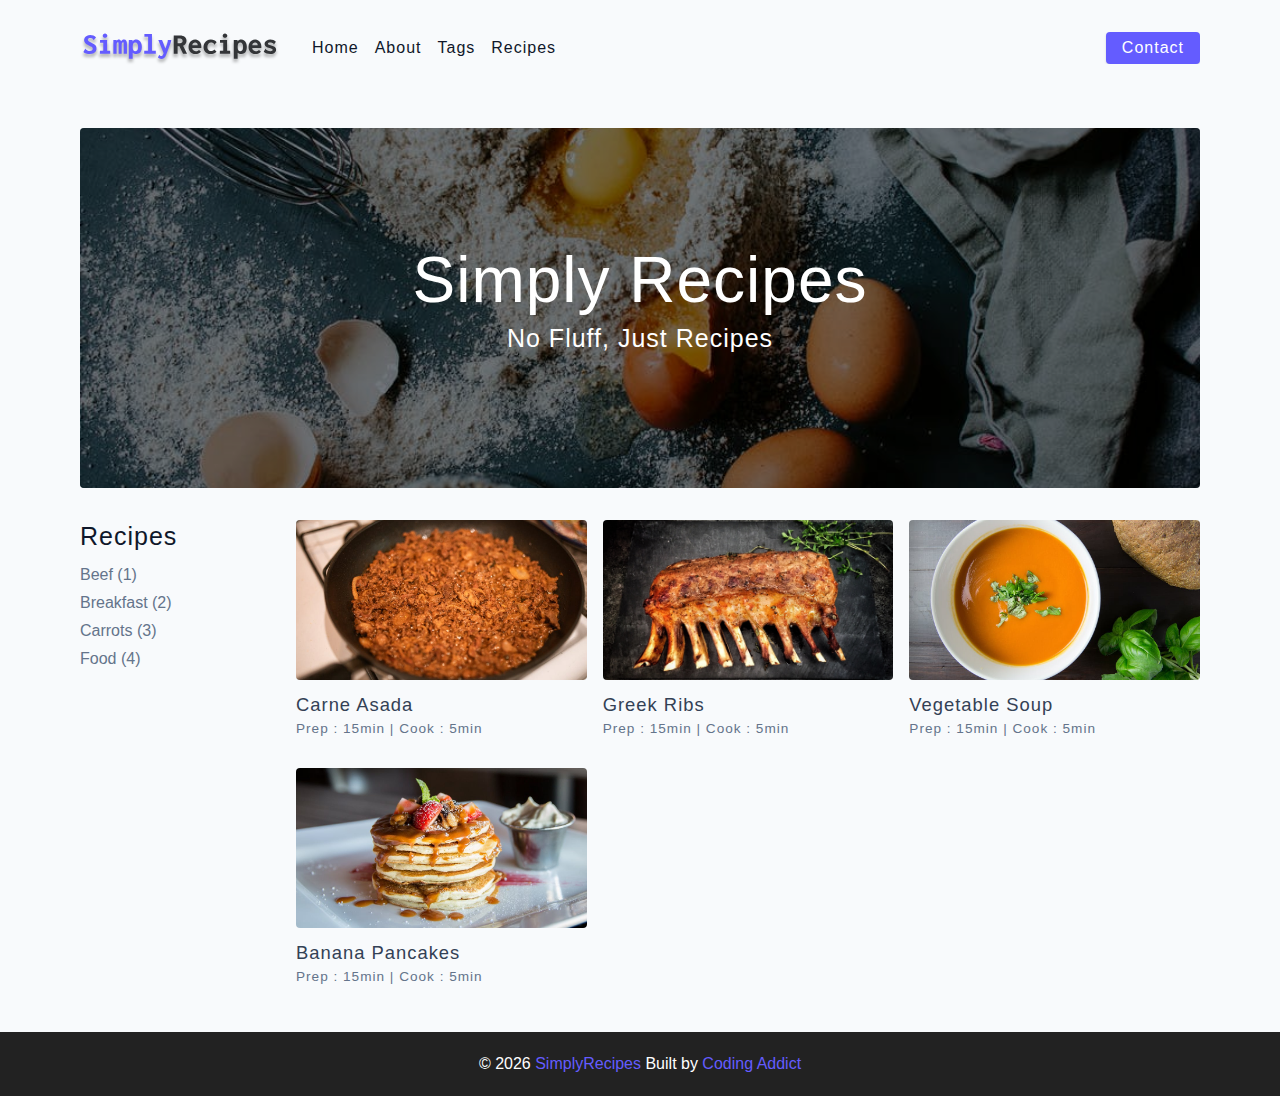
<file: html-css-simply-recipes-main/final/index.html>
<!DOCTYPE html>
<html lang="en">
  <head>
    <meta charset="UTF-8" />
    <meta http-equiv="X-UA-Compatible" content="IE=edge" />
    <meta name="viewport" content="width=device-width, initial-scale=1.0" />
    <title>Simply Recipes || Final</title>
    <!-- favicon -->
    <link rel="shortcut icon" href="./assets/favicon.ico" type="image/x-icon" />
    <!-- normalize -->
    <link rel="stylesheet" href="./css/normalize.css" />
    <!-- font-awesome -->
    <link
      rel="stylesheet"
      href="https://cdnjs.cloudflare.com/ajax/libs/font-awesome/5.14.0/css/all.min.css"
    />
    <!-- main css -->
    <link rel="stylesheet" href="./css/main.css" />
  </head>
  <body>
    <!-- nav  -->
    <nav class="navbar">
      <div class="nav-center">
        <div class="nav-header">
          <a href="index.html" class="nav-logo">
            <img src="./assets/logo.svg" alt="simply recipes" />
          </a>
          <button class="nav-btn btn">
            <i class="fas fa-align-justify"></i>
          </button>
        </div>
        <div class="nav-links">
          <a href="index.html" class="nav-link"> home </a>
          <a href="about.html" class="nav-link"> about </a>
          <a href="tags.html" class="nav-link"> tags </a>
          <a href="recipes.html" class="nav-link"> recipes </a>

          <div class="nav-link contact-link">
            <a href="contact.html" class="btn"> contact </a>
          </div>
        </div>
      </div>
    </nav>
    <!-- end of nav -->
    <!-- main -->
    <main class="page">
      <!-- header -->
      <header class="hero">
        <div class="hero-container">
          <div class="hero-text">
            <h1>simply recipes</h1>
            <h4>no fluff, just recipes</h4>
          </div>
        </div>
      </header>
      <!-- end of header -->
      <section class="recipes-container">
        <!-- tag container -->
        <div class="tags-container">
          <h4>recipes</h4>
          <div class="tags-list">
            <a href="tag-template.html">Beef (1)</a>
            <a href="tag-template.html">Breakfast (2)</a>
            <a href="tag-template.html">Carrots (3)</a>
            <a href="tag-template.html">Food (4)</a>
          </div>
        </div>
        <!-- end of tag container -->
        <!-- recipes list -->
        <div class="recipes-list">
          <!-- single recipe -->
          <a href="single-recipe.html" class="recipe">
            <img
              src="./assets/recipes/recipe-1.jpeg"
              class="img recipe-img"
              alt=""
            />
            <h5>Carne Asada</h5>
            <p>Prep : 15min | Cook : 5min</p>
          </a>
          <!-- end of single recipe -->
          <!-- single recipe -->
          <a href="single-recipe.html" class="recipe">
            <img
              src="./assets/recipes/recipe-2.jpeg"
              class="img recipe-img"
              alt=""
            />
            <h5>Greek Ribs</h5>
            <p>Prep : 15min | Cook : 5min</p>
          </a>
          <!-- end of single recipe -->
          <!-- single recipe -->
          <a href="single-recipe.html" class="recipe">
            <img
              src="./assets/recipes/recipe-3.jpeg"
              class="img recipe-img"
              alt=""
            />
            <h5>Vegetable Soup</h5>
            <p>Prep : 15min | Cook : 5min</p>
          </a>
          <!-- end of single recipe -->
          <!-- single recipe -->
          <a href="single-recipe.html" class="recipe">
            <img
              src="./assets/recipes/recipe-4.jpeg"
              class="img recipe-img"
              alt=""
            />
            <h5>Banana Pancakes</h5>
            <p>Prep : 15min | Cook : 5min</p>
          </a>
          <!-- end of single recipe -->
        </div>
        <!-- end of recipes list -->
      </section>
    </main>
    <!-- end of main -->
    <!-- footer -->
    <footer class="page-footer">
      <p>
        &copy; <span id="date"></span>
        <span class="footer-logo">SimplyRecipes</span> Built by
        <a href="https://www.johnsmilga.com/">Coding Addict</a>
      </p>
    </footer>
    <script src="./js/app.js"></script>
  </body>
</html>
</file>
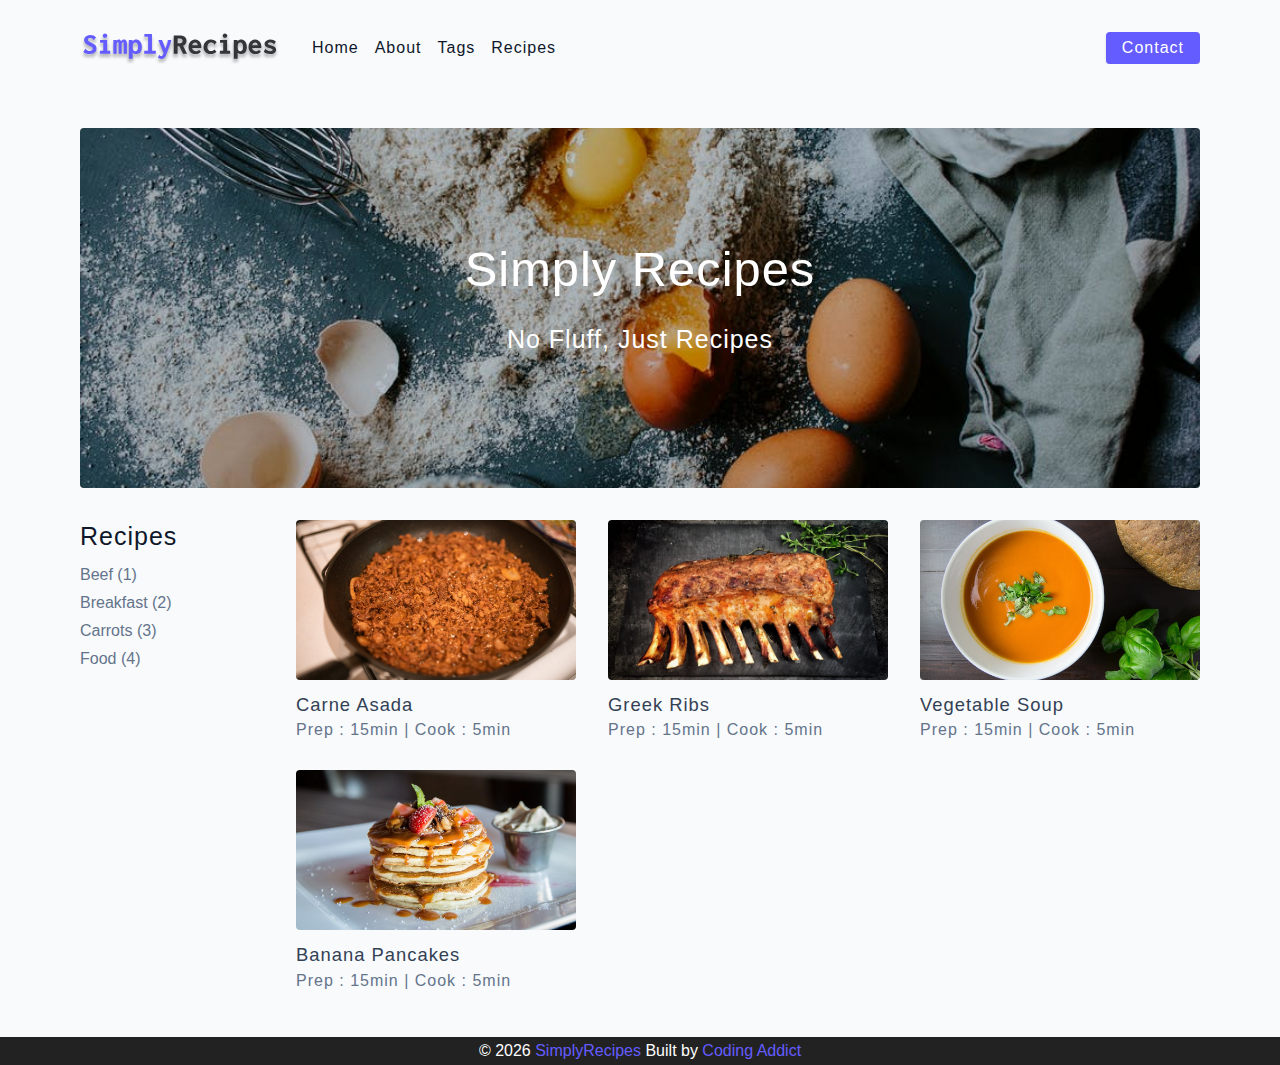
<file: html-css-simply-recipes-main/starter/index.html>
<!DOCTYPE html>
<html lang="en">
  <head>
    <meta charset="UTF-8" />
    <meta http-equiv="X-UA-Compatible" content="IE=edge" />
    <meta name="viewport" content="width=device-width, initial-scale=1.0" />
    <title>Simply Recipes || Starter</title>
    <!-- favicon -->
    <link rel="shortcut icon" href="./assets/favicon.ico" type="image/x-icon" />
    <!-- normalize -->
    <link rel="stylesheet" href="./css/normalize.css" />
    <!-- font-awesome -->
    <link
      rel="stylesheet"
      href="https://cdnjs.cloudflare.com/ajax/libs/font-awesome/5.14.0/css/all.min.css"
    />
    <!-- main css -->
    <link rel="stylesheet" href="./css/main.css" />
  </head>
  <body>
    <!-- nav  -->
    <nav class="navbar">
      <div class="nav-center">
        <div class="nav-header">
          <a href="index.html" class="nav-logo">
            <img src="./assets/logo.svg" alt="simply recipes" />
          </a>
          <button class="nav-btn btn">
            <i class="fas fa-align-justify"></i>
          </button>
        </div>
        <div class="nav-links">
          <a href="index.html" class="nav-link"> home </a>
          <a href="about.html" class="nav-link"> about </a>
          <a href="tags.html" class="nav-link"> tags </a>
          <a href="recipes.html" class="nav-link"> recipes </a>

          <div class="nav-link contact-link">
            <a href="contact.html" class="btn"> contact </a>
          </div>
        </div>
      </div>
    </nav>
    <!-- end of nav -->
    <!-- main -->
    <main class="page">
      <!-- header -->
      <header class="hero">
        <div class="hero-container">
          <div class="hero-text">
            <h1>simply recipes</h1>
            <h4>no fluff, just recipes</h4>
          </div>
        </div>
      </header>
      <!-- end of header -->
      <section class="recipes-container">
        <!-- tag container -->
        <div class="tags-container">
          <h4>recipes</h4>
          <div class="tags-list">
            <a href="tag-template.html">Beef (1)</a>
            <a href="tag-template.html">Breakfast (2)</a>
            <a href="tag-template.html">Carrots (3)</a>
            <a href="tag-template.html">Food (4)</a>
          </div>
        </div>
        <!-- end of tag container -->
        <!-- recipes list -->
        <div class="recipes-list">
          <!-- single recipe -->
          <a href="single-recipe.html" class="recipe">
            <img
              src="./assets/recipes/recipe-1.jpeg"
              class="img recipe-img"
              alt=""
            />
            <h5>Carne Asada</h5>
            <p>Prep : 15min | Cook : 5min</p>
          </a>
          <!-- end of single recipe -->
          <!-- single recipe -->
          <a href="single-recipe.html" class="recipe">
            <img
              src="./assets/recipes/recipe-2.jpeg"
              class="img recipe-img"
              alt=""
            />
            <h5>Greek Ribs</h5>
            <p>Prep : 15min | Cook : 5min</p>
          </a>
          <!-- end of single recipe -->
          <!-- single recipe -->
          <a href="single-recipe.html" class="recipe">
            <img
              src="./assets/recipes/recipe-3.jpeg"
              class="img recipe-img"
              alt=""
            />
            <h5>Vegetable Soup</h5>
            <p>Prep : 15min | Cook : 5min</p>
          </a>
          <!-- end of single recipe -->
          <!-- single recipe -->
          <a href="single-recipe.html" class="recipe">
            <img
              src="./assets/recipes/recipe-4.jpeg"
              class="img recipe-img"
              alt=""
            />
            <h5>Banana Pancakes</h5>
            <p>Prep : 15min | Cook : 5min</p>
          </a>
          <!-- end of single recipe -->
        </div>
        <!-- end of recipes list -->
      </section>
    </main>
    <!-- end of main -->
    <!-- footer -->
    <footer class="page-footer">
      <p>
        &copy; <span id="date"></span>
        <span class="footer-logo">SimplyRecipes</span> Built by
        <a href="https://www.johnsmilga.com/">Coding Addict</a>
      </p>
    </footer>
    <script src="./js/app.js"></script>
  </body>
</html>
</file>
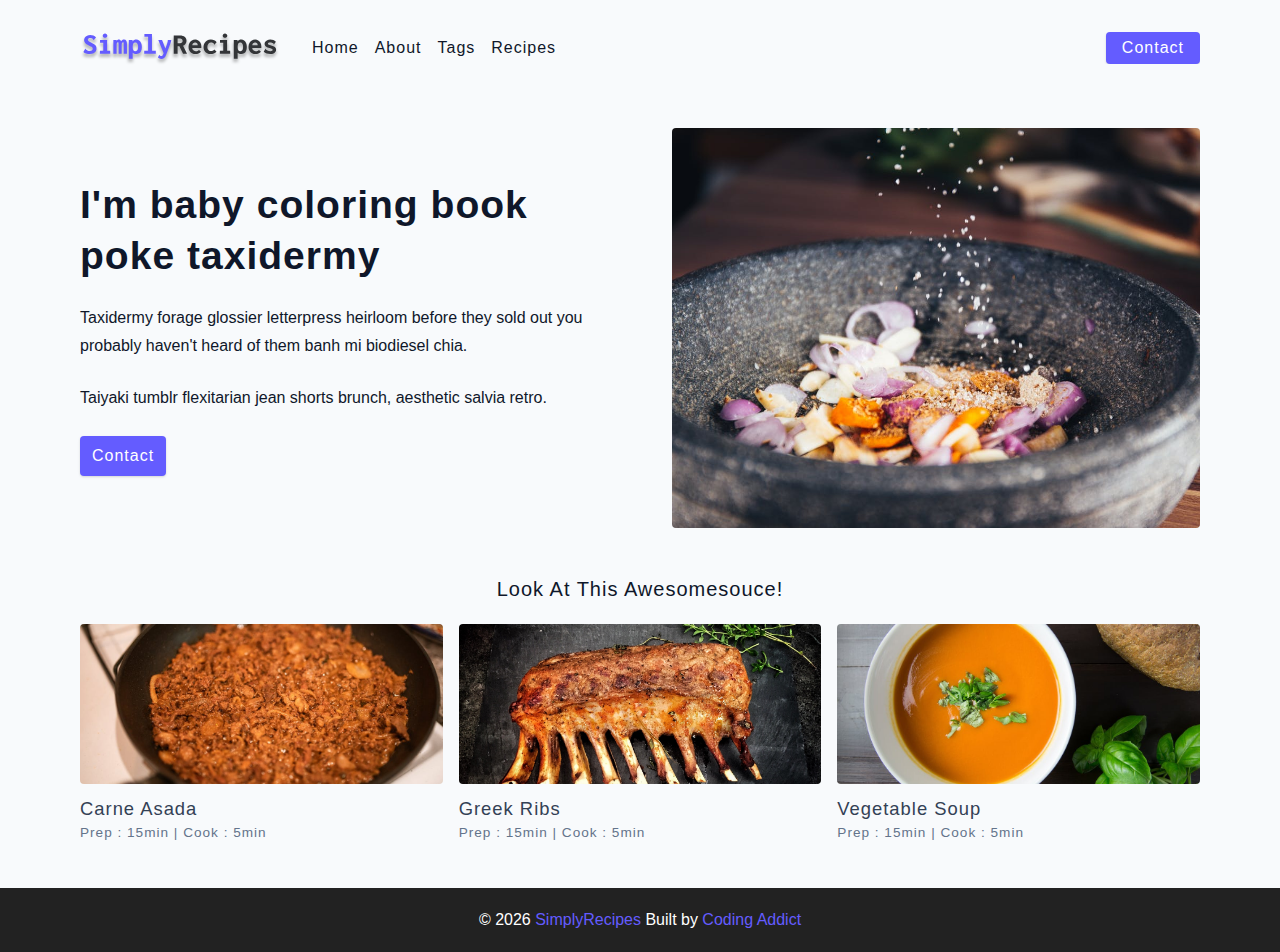
<file: html-css-simply-recipes-main/final/about.html>
<!DOCTYPE html>
<html lang="en">
  <head>
    <meta charset="UTF-8" />
    <meta http-equiv="X-UA-Compatible" content="IE=edge" />
    <meta name="viewport" content="width=device-width, initial-scale=1.0" />
    <title>About || Final</title>
    <!-- favicon -->
    <link rel="shortcut icon" href="./assets/favicon.ico" type="image/x-icon" />
    <!-- normalize -->
    <link rel="stylesheet" href="./css/normalize.css" />
    <!-- font-awesome -->
    <link
      rel="stylesheet"
      href="https://cdnjs.cloudflare.com/ajax/libs/font-awesome/5.14.0/css/all.min.css"
    />
    <!-- main css -->
    <link rel="stylesheet" href="./css/main.css" />
  </head>
  <body>
    <!-- nav  -->
    <nav class="navbar">
      <div class="nav-center">
        <div class="nav-header">
          <a href="index.html" class="nav-logo">
            <img src="./assets/logo.svg" alt="simply recipes" />
          </a>
          <button class="nav-btn btn">
            <i class="fas fa-align-justify"></i>
          </button>
        </div>
        <div class="nav-links">
          <a href="index.html" class="nav-link"> home </a>
          <a href="about.html" class="nav-link"> about </a>
          <a href="tags.html" class="nav-link"> tags </a>
          <a href="recipes.html" class="nav-link"> recipes </a>

          <div class="nav-link contact-link">
            <a href="contact.html" class="btn"> contact </a>
          </div>
        </div>
      </div>
    </nav>
    <!-- end of nav -->
    <main class="page">
      <section class="about-page">
        <article>
          <h2>I'm baby coloring book poke taxidermy</h2>
          <p>
            Taxidermy forage glossier letterpress heirloom before they sold out
            you probably haven't heard of them banh mi biodiesel chia.
          </p>
          <p>
            Taiyaki tumblr flexitarian jean shorts brunch, aesthetic salvia
            retro.
          </p>
          <a href="contact.html" class="btn"> contact </a>
        </article>
        <!-- needs fixes -->
        <img
          src="./assets/about.jpeg"
          alt="Person Pouring Salt in Bowl"
          class="img about-img"
        />
      </section>
      <section class="featured-recipes">
        <h5 class="featured-title">Look At This Awesomesouce!</h5>
        <div class="recipes-list">
          <!-- single recipe -->
          <a href="single-recipe.html" class="recipe">
            <img
              src="./assets/recipes/recipe-1.jpeg"
              class="img recipe-img"
              alt=""
            />
            <h5>Carne Asada</h5>
            <p>Prep : 15min | Cook : 5min</p>
          </a>
          <!-- end of single recipe -->
          <!-- single recipe -->
          <a href="single-recipe.html" class="recipe">
            <img
              src="./assets/recipes/recipe-2.jpeg"
              class="img recipe-img"
              alt=""
            />
            <h5>Greek Ribs</h5>
            <p>Prep : 15min | Cook : 5min</p>
          </a>
          <!-- end of single recipe -->
          <!-- single recipe -->
          <a href="single-recipe.html" class="recipe">
            <img
              src="./assets/recipes/recipe-3.jpeg"
              class="img recipe-img"
              alt=""
            />
            <h5>Vegetable Soup</h5>
            <p>Prep : 15min | Cook : 5min</p>
          </a>
          <!-- end of single recipe -->
        </div>
      </section>
    </main>
    <!-- footer -->
    <footer class="page-footer">
      <p>
        &copy; <span id="date"></span>
        <span class="footer-logo">SimplyRecipes</span> Built by
        <a href="https://www.johnsmilga.com/">Coding Addict</a>
      </p>
    </footer>
    <script src="./js/app.js"></script>
  </body>
</html>
</file>
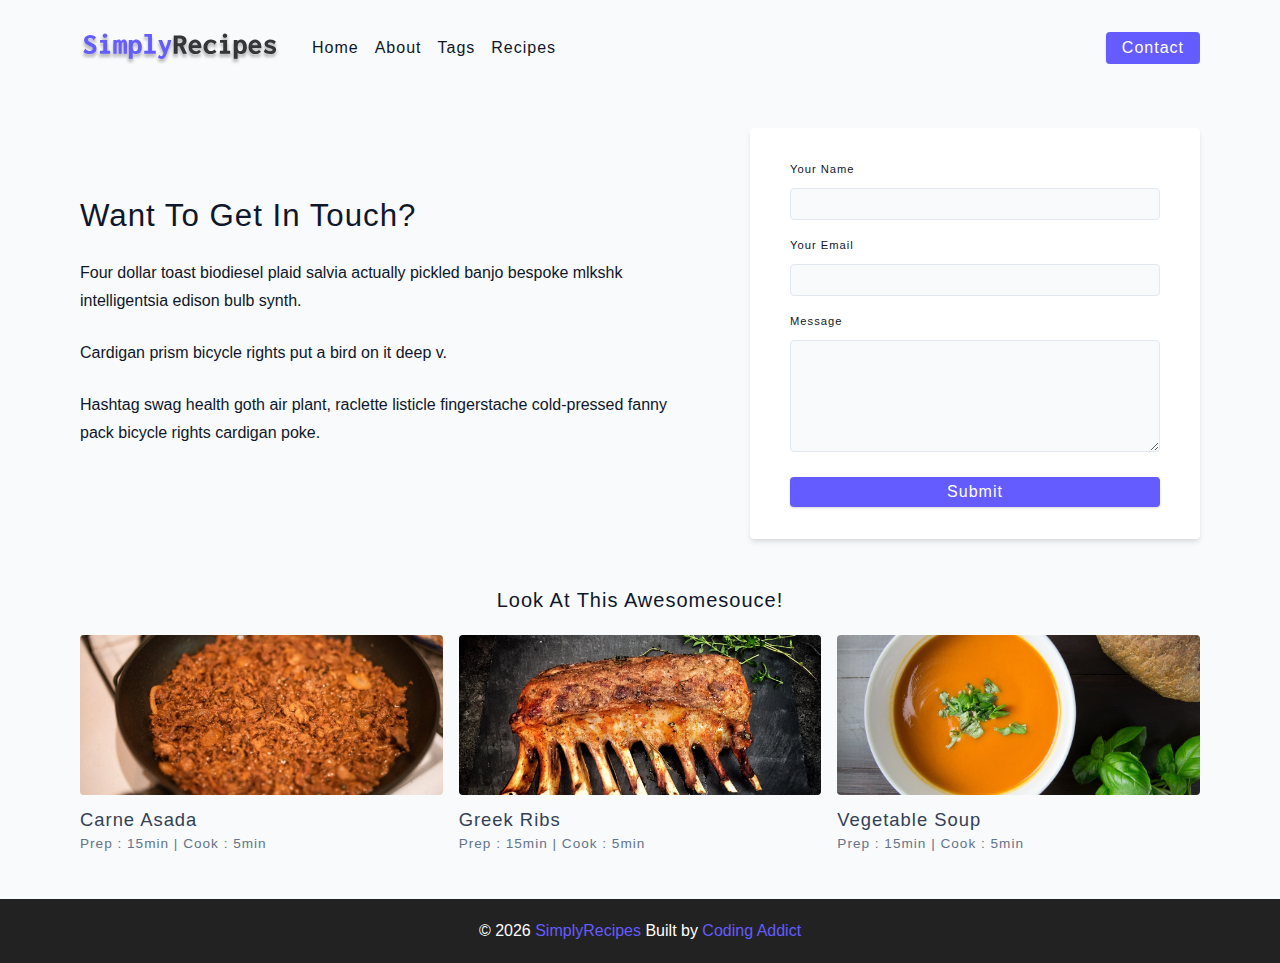
<file: html-css-simply-recipes-main/final/contact.html>
<!DOCTYPE html>
<html lang="en">
  <head>
    <meta charset="UTF-8" />
    <meta http-equiv="X-UA-Compatible" content="IE=edge" />
    <meta name="viewport" content="width=device-width, initial-scale=1.0" />
    <title>Contact || Final</title>
    <!-- favicon -->
    <link rel="shortcut icon" href="./assets/favicon.ico" type="image/x-icon" />
    <!-- normalize -->
    <link rel="stylesheet" href="./css/normalize.css" />
    <!-- font-awesome -->
    <link
      rel="stylesheet"
      href="https://cdnjs.cloudflare.com/ajax/libs/font-awesome/5.14.0/css/all.min.css"
    />
    <!-- main css -->
    <link rel="stylesheet" href="./css/main.css" />
  </head>
  <body>
    <!-- nav  -->
    <nav class="navbar">
      <div class="nav-center">
        <div class="nav-header">
          <a href="index.html" class="nav-logo">
            <img src="./assets/logo.svg" alt="simply recipes" />
          </a>
          <button class="nav-btn btn">
            <i class="fas fa-align-justify"></i>
          </button>
        </div>
        <div class="nav-links">
          <a href="index.html" class="nav-link"> home </a>
          <a href="about.html" class="nav-link"> about </a>
          <a href="tags.html" class="nav-link"> tags </a>
          <a href="recipes.html" class="nav-link"> recipes </a>

          <div class="nav-link contact-link">
            <a href="contact.html" class="btn"> contact </a>
          </div>
        </div>
      </div>
    </nav>
    <!-- end of nav -->
    <main class="page">
     <section class="contact-container">
          <article class="contact-info">
            <h3>Want To Get In Touch?</h3>
            <p>
              Four dollar toast biodiesel plaid salvia actually pickled banjo
              bespoke mlkshk intelligentsia edison bulb synth.
            </p>
            <p>Cardigan prism bicycle rights put a bird on it deep v.</p>
            <p>
              Hashtag swag health goth air plant, raclette listicle fingerstache
              cold-pressed fanny pack bicycle rights cardigan poke.
            </p>
          </article>
          <article>
            <form class="form contact-form">
              <div class="form-row">
                <label html="name" class="form-label">your name</label>
                <input type="text" name="name" id="name" class="form-input" />
              </div>
              <div class="form-row">
                <label html="email" class="form-label">your email</label>
                <input type="text" name="email" id="email" class="form-input" />
              </div>
              <div class="form-row">
                <label html="message" class="form-label">message</label>
                <textarea name="message" id="message" class="form-textarea"></textarea>
              </div>
              <button type="submit" class="btn btn-block">
                submit
              </button>
            </form>
          </article>
        </section>
     <!-- featured recipes -->
       <section class="featured-recipes">
        <h5 class="featured-title">Look At This Awesomesouce!</h5>
        <div class="recipes-list">
          <!-- single recipe -->
          <a href="single-recipe.html" class="recipe">
            <img
              src="./assets/recipes/recipe-1.jpeg"
              class="img recipe-img"
              alt=""
            />
            <h5>Carne Asada</h5>
            <p>Prep : 15min | Cook : 5min</p>
          </a>
          <!-- end of single recipe -->
          <!-- single recipe -->
          <a href="single-recipe.html" class="recipe">
            <img
              src="./assets/recipes/recipe-2.jpeg"
              class="img recipe-img"
              alt=""
            />
            <h5>Greek Ribs</h5>
            <p>Prep : 15min | Cook : 5min</p>
          </a>
          <!-- end of single recipe -->
          <!-- single recipe -->
          <a href="single-recipe.html" class="recipe">
            <img
              src="./assets/recipes/recipe-3.jpeg"
              class="img recipe-img"
              alt=""
            />
            <h5>Vegetable Soup</h5>
            <p>Prep : 15min | Cook : 5min</p>
          </a>
          <!-- end of single recipe -->
        </div>
      </section>
    </main>
    <!-- footer -->
    <footer class="page-footer">
      <p>
        &copy; <span id="date"></span>
        <span class="footer-logo">SimplyRecipes</span> Built by
        <a href="https://www.johnsmilga.com/">Coding Addict</a>
      </p>
    </footer>
    <script src="./js/app.js"></script>
  </body>
</html>
</file>
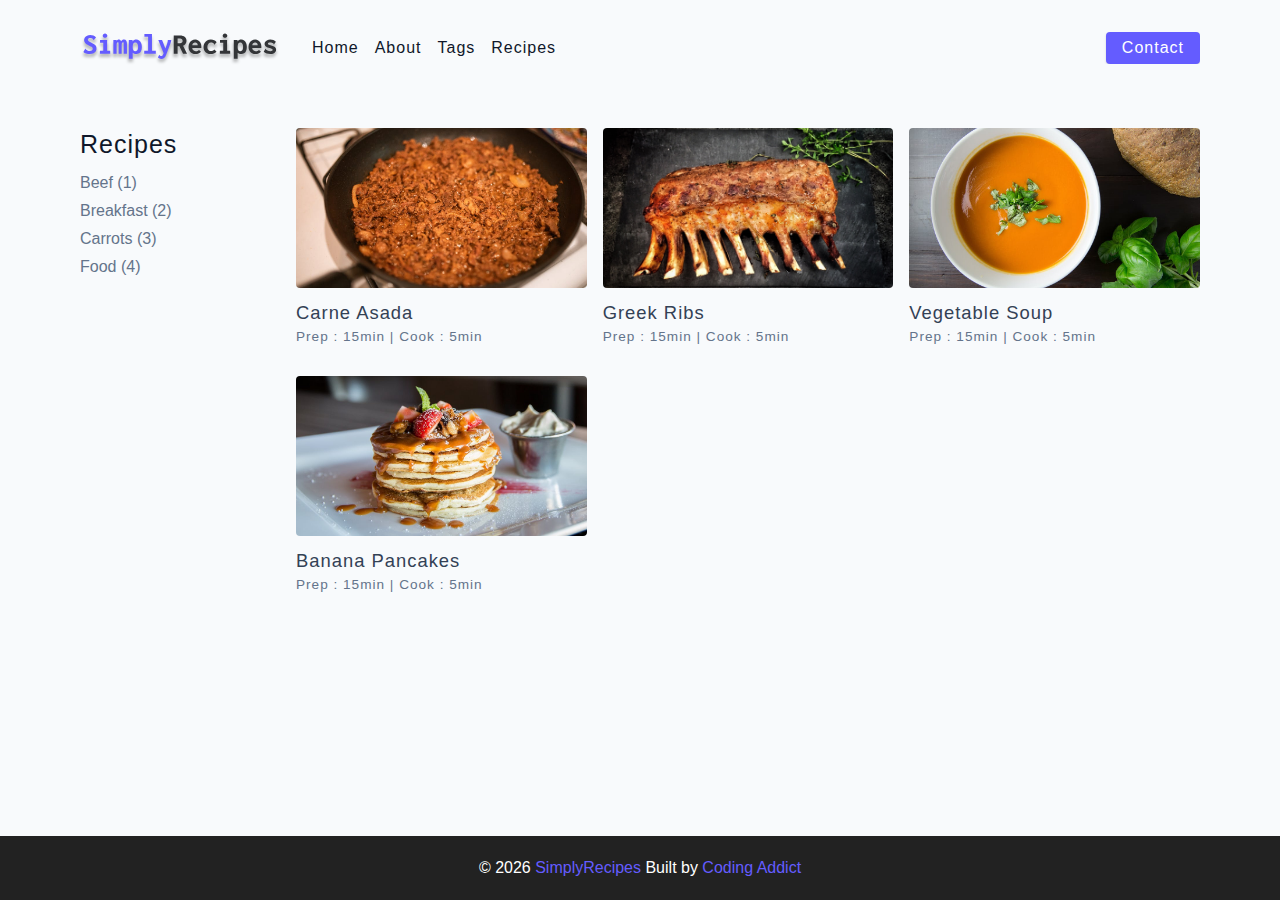
<file: html-css-simply-recipes-main/final/recipes.html>
<!DOCTYPE html>
<html lang="en">
  <head>
    <meta charset="UTF-8" />
    <meta http-equiv="X-UA-Compatible" content="IE=edge" />
    <meta name="viewport" content="width=device-width, initial-scale=1.0" />
    <title>Recipes || Final</title>
    <!-- favicon -->
    <link rel="shortcut icon" href="./assets/favicon.ico" type="image/x-icon" />
    <!-- normalize -->
    <link rel="stylesheet" href="./css/normalize.css" />
    <!-- font-awesome -->
    <link
      rel="stylesheet"
      href="https://cdnjs.cloudflare.com/ajax/libs/font-awesome/5.14.0/css/all.min.css"
    />
    <!-- main css -->
    <link rel="stylesheet" href="./css/main.css" />
  </head>
  <body>
    <!-- nav  -->
    <nav class="navbar">
      <div class="nav-center">
        <div class="nav-header">
          <a href="index.html" class="nav-logo">
            <img src="./assets/logo.svg" alt="simply recipes" />
          </a>
          <button class="nav-btn btn">
            <i class="fas fa-align-justify"></i>
          </button>
        </div>
        <div class="nav-links">
          <a href="index.html" class="nav-link"> home </a>
          <a href="about.html" class="nav-link"> about </a>
          <a href="tags.html" class="nav-link"> tags </a>
          <a href="recipes.html" class="nav-link"> recipes </a>

          <div class="nav-link contact-link">
            <a href="contact.html" class="btn"> contact </a>
          </div>
        </div>
      </div>
    </nav>
    <!-- end of nav -->
    <!-- main -->
    <main class="page">
      <section class="recipes-container">
        <!-- tag container -->
        <div class="tags-container">
          <h4>recipes</h4>
          <div class="tags-list">
            <a href="tag-template.html">Beef (1)</a>
            <a href="tag-template.html">Breakfast (2)</a>
            <a href="tag-template.html">Carrots (3)</a>
            <a href="tag-template.html">Food (4)</a>
          </div>
        </div>
        <!-- end of tag container -->
        <!-- recipes list -->
        <div class="recipes-list">
          <!-- single recipe -->
          <a href="single-recipe.html" class="recipe">
            <img
              src="./assets/recipes/recipe-1.jpeg"
              class="img recipe-img"
              alt=""
            />
            <h5>Carne Asada</h5>
            <p>Prep : 15min | Cook : 5min</p>
          </a>
          <!-- end of single recipe -->
          <!-- single recipe -->
          <a href="single-recipe.html" class="recipe">
            <img
              src="./assets/recipes/recipe-2.jpeg"
              class="img recipe-img"
              alt=""
            />
            <h5>Greek Ribs</h5>
            <p>Prep : 15min | Cook : 5min</p>
          </a>
          <!-- end of single recipe -->
          <!-- single recipe -->
          <a href="single-recipe.html" class="recipe">
            <img
              src="./assets/recipes/recipe-3.jpeg"
              class="img recipe-img"
              alt=""
            />
            <h5>Vegetable Soup</h5>
            <p>Prep : 15min | Cook : 5min</p>
          </a>
          <!-- end of single recipe -->
          <!-- single recipe -->
          <a href="single-recipe.html" class="recipe">
            <img
              src="./assets/recipes/recipe-4.jpeg"
              class="img recipe-img"
              alt=""
            />
            <h5>Banana Pancakes</h5>
            <p>Prep : 15min | Cook : 5min</p>
          </a>
          <!-- end of single recipe -->
        </div>
      </section>
    </main>
    <!-- end of main -->
    <!-- footer -->
    <footer class="page-footer">
      <p>
        &copy; <span id="date"></span>
        <span class="footer-logo">SimplyRecipes</span> Built by
        <a href="https://www.johnsmilga.com/">Coding Addict</a>
      </p>
    </footer>
    <script src="./js/app.js"></script>
  </body>
</html>
</file>
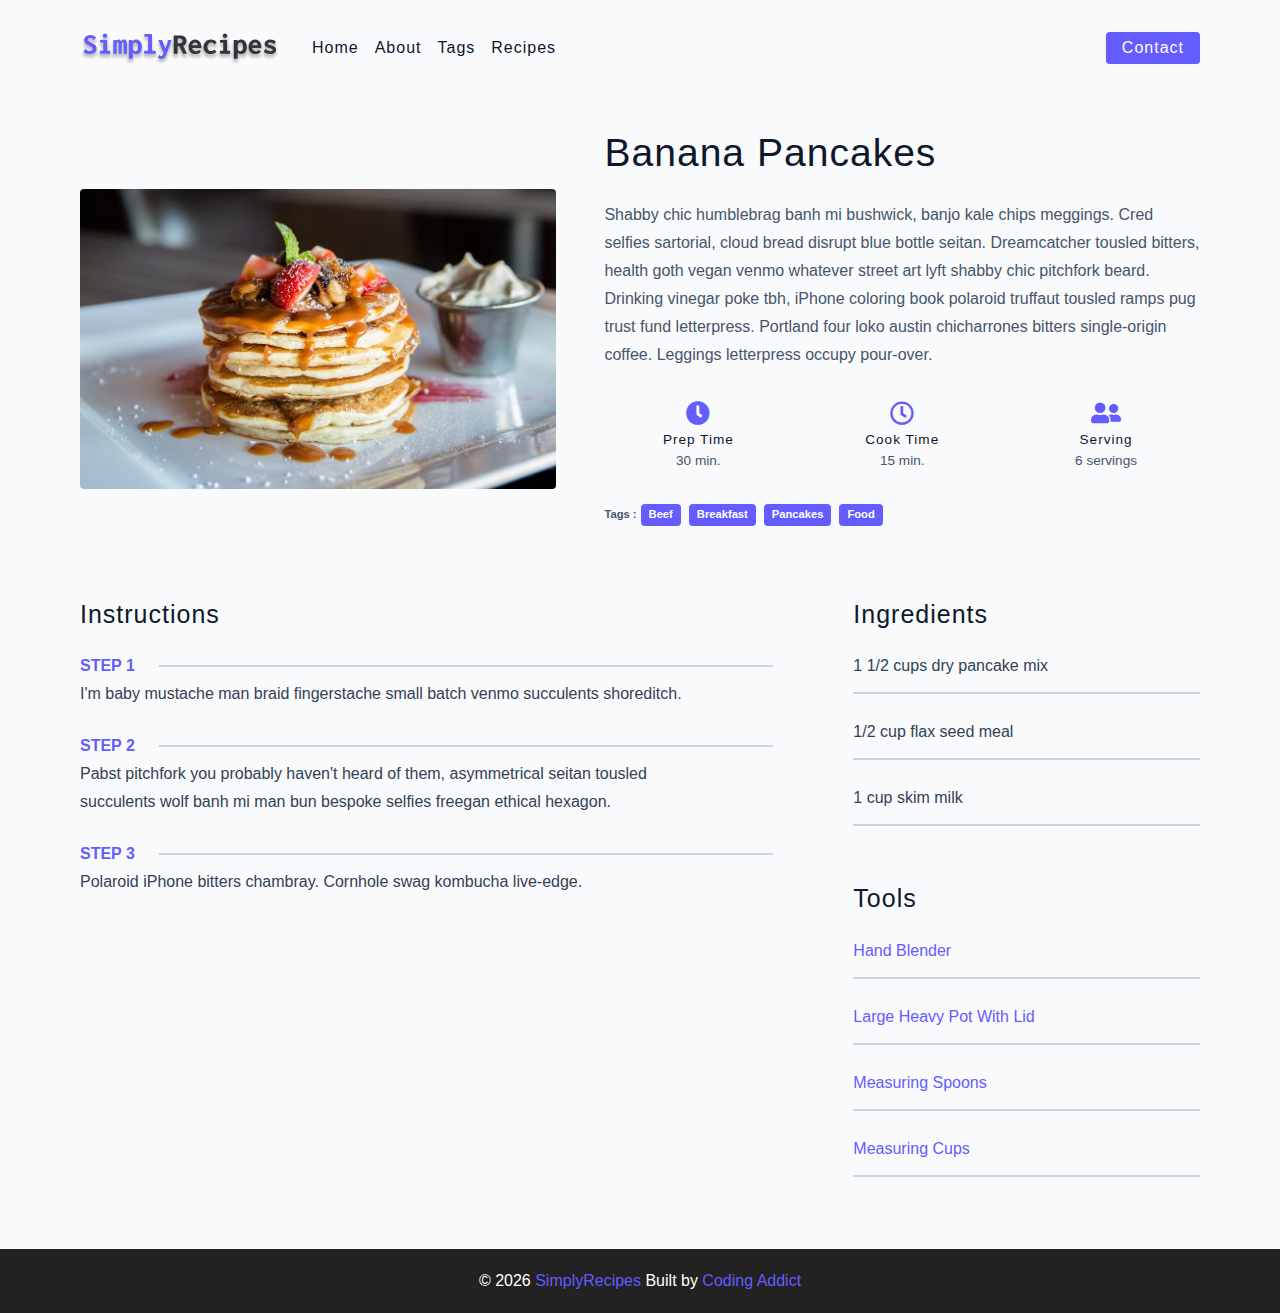
<file: html-css-simply-recipes-main/final/single-recipe.html>
<!DOCTYPE html>
<html lang="en">
  <head>
    <meta charset="UTF-8" />
    <meta http-equiv="X-UA-Compatible" content="IE=edge" />
    <meta name="viewport" content="width=device-width, initial-scale=1.0" />
    <title>Single Recipe || Final</title>
    <!-- favicon -->
    <link rel="shortcut icon" href="./assets/favicon.ico" type="image/x-icon" />
    <!-- normalize -->
    <link rel="stylesheet" href="./css/normalize.css" />
    <!-- font-awesome -->
    <link
      rel="stylesheet"
      href="https://cdnjs.cloudflare.com/ajax/libs/font-awesome/5.14.0/css/all.min.css"
    />
    <!-- main css -->
    <link rel="stylesheet" href="./css/main.css" />
  </head>
  <body>
    <!-- nav  -->
    <nav class="navbar">
      <div class="nav-center">
        <div class="nav-header">
          <a href="index.html" class="nav-logo">
            <img src="./assets/logo.svg" alt="simply recipes" />
          </a>
          <button class="nav-btn btn">
            <i class="fas fa-align-justify"></i>
          </button>
        </div>
        <div class="nav-links">
          <a href="index.html" class="nav-link"> home </a>
          <a href="about.html" class="nav-link"> about </a>
          <a href="tags.html" class="nav-link"> tags </a>
          <a href="recipes.html" class="nav-link"> recipes </a>

          <div class="nav-link contact-link">
            <a href="contact.html" class="btn"> contact </a>
          </div>
        </div>
      </div>
    </nav>
    <!-- end of nav -->
    <main class="page">
      <div class="recipe-page">
        <section class="recipe-hero">
          <img
            src="./assets/recipes/recipe-4.jpeg"
            class="img recipe-hero-img"
          />
          <article class="recipe-info">
            <h2>Banana Pancakes</h2>
            <p>
              Shabby chic humblebrag banh mi bushwick, banjo kale chips
              meggings. Cred selfies sartorial, cloud bread disrupt blue bottle
              seitan. Dreamcatcher tousled bitters, health goth vegan venmo
              whatever street art lyft shabby chic pitchfork beard. Drinking
              vinegar poke tbh, iPhone coloring book polaroid truffaut tousled
              ramps pug trust fund letterpress. Portland four loko austin
              chicharrones bitters single-origin coffee. Leggings letterpress
              occupy pour-over.
            </p>
            <div class="recipe-icons">
              <article>
                <i class="fas fa-clock"></i>
                <h5>prep time</h5>
                <p>30 min.</p>
              </article>
              <article>
                <i class="far fa-clock"></i>
                <h5>cook time</h5>
                <p>15 min.</p>
              </article>
              <article>
                <i class="fas fa-user-friends"></i>
                <h5>serving</h5>
                <p>6 servings</p>
              </article>
            </div>
            <p class="recipe-tags">
              Tags : <a href="tag-template.html">beef</a>
              <a href="tag-template.html">breakfast</a>
              <a href="tag-template.html">pancakes</a>
              <a href="tag-template.html">food</a>
            </p>
          </article>
        </section>
        <!-- content -->
        <section class="recipe-content">
          <article>
            <h4>instructions</h4>
            <!-- single instruction -->
            <div class="single-instruction">
              <header>
                <p>step 1</p>
                <div></div>
              </header>
              <p>
                I'm baby mustache man braid fingerstache small batch venmo
                succulents shoreditch.
              </p>
            </div>
            <!-- end of single instruction -->
            <!-- single instruction -->
            <div class="single-instruction">
              <header>
                <p>step 2</p>
                <div></div>
              </header>
              <p>
                Pabst pitchfork you probably haven't heard of them, asymmetrical
                seitan tousled succulents wolf banh mi man bun bespoke selfies
                freegan ethical hexagon.
              </p>
            </div>
            <!-- end of single instruction -->
            <!-- single instruction -->
            <div class="single-instruction">
              <header>
                <p>step 3</p>
                <div></div>
              </header>
              <p>
                Polaroid iPhone bitters chambray. Cornhole swag kombucha
                live-edge.
              </p>
            </div>
            <!-- end of single instruction -->
          </article>
          <article class="second-column">
            <div>
              <h4>ingredients</h4>
              <p class="single-ingredient">1 1/2 cups dry pancake mix</p>
              <p class="single-ingredient">1/2 cup flax seed meal</p>
              <p class="single-ingredient">1 cup skim milk</p>
            </div>
            <div>
              <h4>tools</h4>
              <p class="single-tool">Hand Blender</p>
              <p class="single-tool">Large Heavy Pot With Lid</p>
              <p class="single-tool">Measuring Spoons</p>
              <p class="single-tool">Measuring Cups</p>
            </div>
          </article>
        </section>
      </div>
    </main>
    <!-- footer -->
    <footer class="page-footer">
      <p>
        &copy; <span id="date"></span>
        <span class="footer-logo">SimplyRecipes</span> Built by
        <a href="https://www.johnsmilga.com/">Coding Addict</a>
      </p>
    </footer>
    <script src="./js/app.js"></script>
  </body>
</html>
</file>
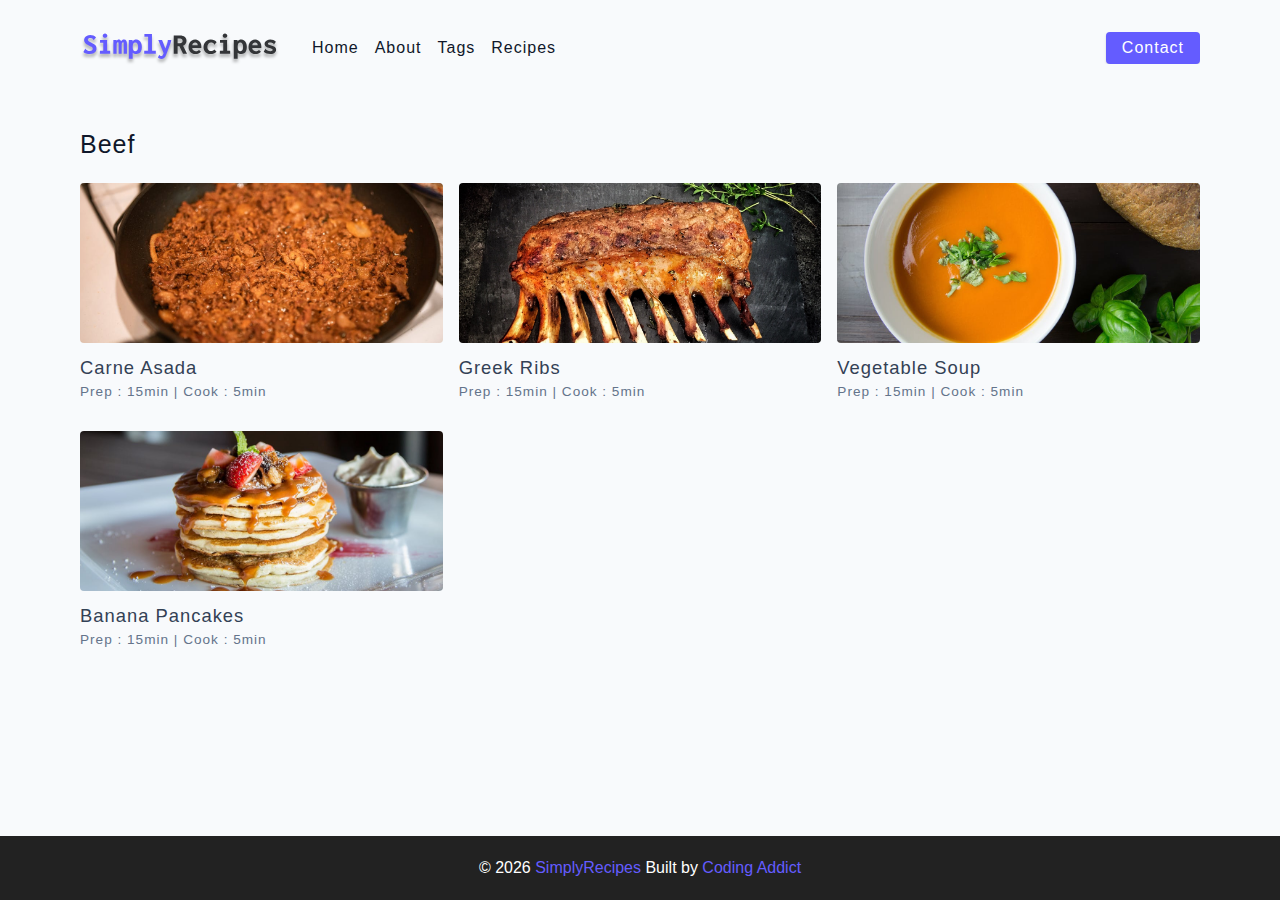
<file: html-css-simply-recipes-main/final/tag-template.html>
<!DOCTYPE html>
<html lang="en">
  <head>
    <meta charset="UTF-8" />
    <meta http-equiv="X-UA-Compatible" content="IE=edge" />
    <meta name="viewport" content="width=device-width, initial-scale=1.0" />
    <title>Recipe Template || Final</title>
    <!-- favicon -->
    <link rel="shortcut icon" href="./assets/favicon.ico" type="image/x-icon" />
    <!-- normalize -->
    <link rel="stylesheet" href="./css/normalize.css" />
    <!-- font-awesome -->
    <link
      rel="stylesheet"
      href="https://cdnjs.cloudflare.com/ajax/libs/font-awesome/5.14.0/css/all.min.css"
    />
    <!-- main css -->
    <link rel="stylesheet" href="./css/main.css" />
  </head>
  <body>
    <!-- nav  -->
    <nav class="navbar">
      <div class="nav-center">
        <div class="nav-header">
          <a href="index.html" class="nav-logo">
            <img src="./assets/logo.svg" alt="simply recipes" />
          </a>
          <button class="nav-btn btn">
            <i class="fas fa-align-justify"></i>
          </button>
        </div>
        <div class="nav-links">
          <a href="index.html" class="nav-link"> home </a>
          <a href="about.html" class="nav-link"> about </a>
          <a href="tags.html" class="nav-link"> tags </a>
          <a href="recipes.html" class="nav-link"> recipes </a>

          <div class="nav-link contact-link">
            <a href="contact.html" class="btn"> contact </a>
          </div>
        </div>
      </div>
    </nav>
    <!-- end of nav -->
    <main class="page">
      <div class="featured-recipes">
        <h4>Beef</h4>
          <!-- recipes list -->
        <div class="recipes-list">
          <!-- single recipe -->
          <a href="single-recipe.html" class="recipe">
            <img
              src="./assets/recipes/recipe-1.jpeg"
              class="img recipe-img"
              alt=""
            />
            <h5>Carne Asada</h5>
            <p>Prep : 15min | Cook : 5min</p>
          </a>
          <!-- end of single recipe -->
          <!-- single recipe -->
          <a href="single-recipe.html" class="recipe">
            <img
              src="./assets/recipes/recipe-2.jpeg"
              class="img recipe-img"
              alt=""
            />
            <h5>Greek Ribs</h5>
            <p>Prep : 15min | Cook : 5min</p>
          </a>
          <!-- end of single recipe -->
          <!-- single recipe -->
          <a href="single-recipe.html" class="recipe">
            <img
              src="./assets/recipes/recipe-3.jpeg"
              class="img recipe-img"
              alt=""
            />
            <h5>Vegetable Soup</h5>
            <p>Prep : 15min | Cook : 5min</p>
          </a>
          <!-- end of single recipe -->
          <!-- single recipe -->
          <a href="single-recipe.html" class="recipe">
            <img
              src="./assets/recipes/recipe-4.jpeg"
              class="img recipe-img"
              alt=""
            />
            <h5>Banana Pancakes</h5>
            <p>Prep : 15min | Cook : 5min</p>
          </a>
          <!-- end of single recipe -->
        </div>
        <!-- end of recipe list -->
      </div>
          
    </main>
    <!-- footer -->
    <footer class="page-footer">
      <p>
        &copy; <span id="date"></span>
        <span class="footer-logo">SimplyRecipes</span> Built by
        <a href="https://www.johnsmilga.com/">Coding Addict</a>
      </p>
    </footer>
    <script src="./js/app.js"></script>
  </body>
</html>
</file>
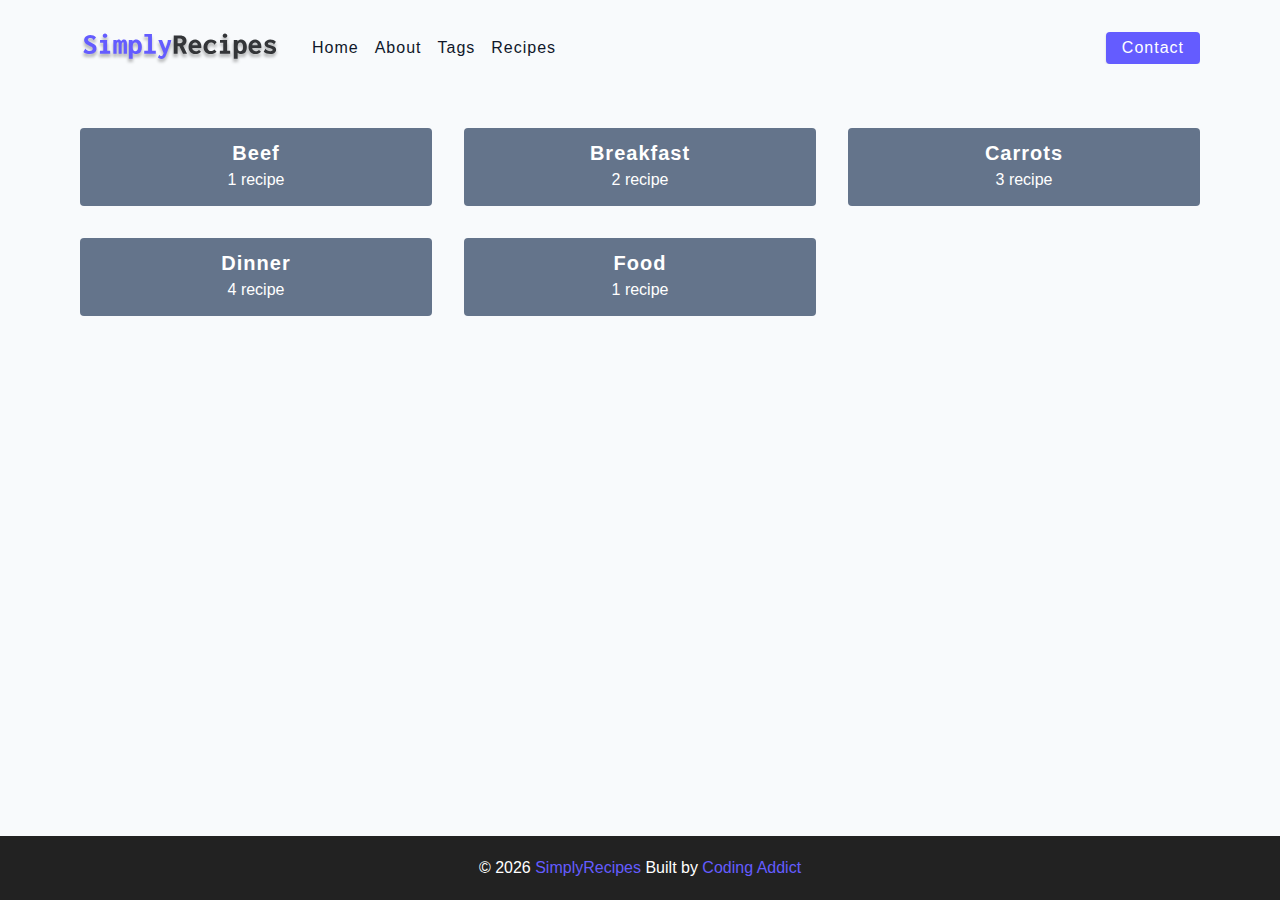
<file: html-css-simply-recipes-main/final/tags.html>
<!DOCTYPE html>
<html lang="en">
  <head>
    <meta charset="UTF-8" />
    <meta http-equiv="X-UA-Compatible" content="IE=edge" />
    <meta name="viewport" content="width=device-width, initial-scale=1.0" />
    <title>Tags || Final</title>
    <!-- favicon -->
    <link rel="shortcut icon" href="./assets/favicon.ico" type="image/x-icon" />
    <!-- normalize -->
    <link rel="stylesheet" href="./css/normalize.css" />
    <!-- font-awesome -->
    <link
      rel="stylesheet"
      href="https://cdnjs.cloudflare.com/ajax/libs/font-awesome/5.14.0/css/all.min.css"
    />
    <!-- main css -->
    <link rel="stylesheet" href="./css/main.css" />
  </head>
  <body>
    <!-- nav  -->
    <nav class="navbar">
      <div class="nav-center">
        <div class="nav-header">
          <a href="index.html" class="nav-logo">
            <img src="./assets/logo.svg" alt="simply recipes" />
          </a>
          <button class="nav-btn btn">
            <i class="fas fa-align-justify"></i>
          </button>
        </div>
        <div class="nav-links">
          <a href="index.html" class="nav-link"> home </a>
          <a href="about.html" class="nav-link"> about </a>
          <a href="tags.html" class="nav-link"> tags </a>
          <a href="recipes.html" class="nav-link"> recipes </a>

          <div class="nav-link contact-link">
            <a href="contact.html" class="btn"> contact </a>
          </div>
        </div>
      </div>
    </nav>
    <!-- end of nav -->
    <main class="page">
         <section class="tags-wrapper">
          <!-- single tag -->
              <a href="tag-template.html" class="tag">
                <h5>beef</h5>
                <p>1 recipe</p>
              </a>
            <!-- end of single tag -->
          <!-- single tag -->
              <a href="tag-template.html" class="tag">
                <h5>breakfast</h5>
                <p>2 recipe</p>
              </a>
            <!-- end of single tag -->
          <!-- single tag -->
              <a href="tag-template.html" class="tag">
                <h5>carrots</h5>
                <p>3 recipe</p>
              </a>
            <!-- end of single tag -->
          <!-- single tag -->
              <a href="tag-template.html" class="tag">
                <h5>dinner</h5>
                <p>4 recipe</p>
              </a>
            <!-- end of single tag -->
          <!-- single tag -->
              <a href="tag-template.html" class="tag">
                <h5>food</h5>
                <p>1 recipe</p>
              </a>
            <!-- end of single tag -->
        </section>
    </main>
    <!-- footer -->
    <footer class="page-footer">
      <p>
        &copy; <span id="date"></span>
        <span class="footer-logo">SimplyRecipes</span> Built by
        <a href="https://www.johnsmilga.com/">Coding Addict</a>
      </p>
    </footer>
    <script src="./js/app.js"></script>
  </body>
</html>
</file>
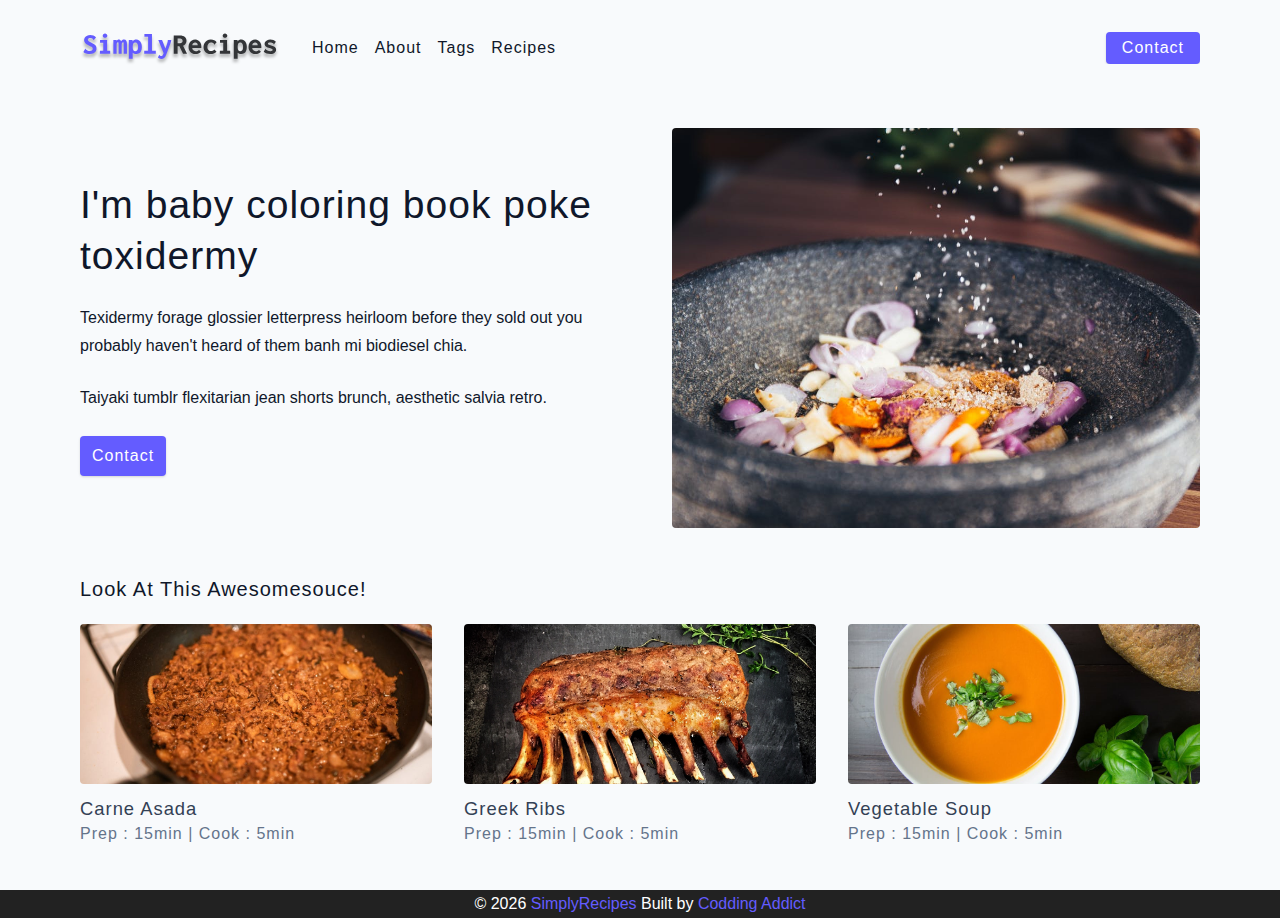
<file: html-css-simply-recipes-main/starter/about.html>
<!DOCTYPE html>
<html lang="en">
  <head>
    <meta charset="UTF-8" />
    <meta http-equiv="X-UA-Compatible" content="IE=edge" />
    <meta name="viewport" content="width=device-width, initial-scale=1.0" />
    <title>About || Starter</title>
    <!-- favicon -->
    <link rel="shortcut icon" href="./assets/favicon.ico" type="image/x-icon" />
    <!-- normalize -->
    <link rel="stylesheet" href="./css/normalize.css" />
    <!-- font-awesome -->
    <link
      rel="stylesheet"
      href="https://cdnjs.cloudflare.com/ajax/libs/font-awesome/5.14.0/css/all.min.css"
    />
    <!-- main css -->
    <link rel="stylesheet" href="./css/main.css" />
  </head>
  <body>
    <!--nav-->
    <nav class="navbar">
      <div class="nav-center">
        <!-- header -->
        <div class="nav-header">
          <a href="index.html" class="nav-logo">
            <img src="./assets/logo.svg" alt="simply Recipes" />
          </a>
          <button type="button" class="btn nav-btn">
            <i class="fas fa-align-justify"></i>
          </button>
        </div>
        <!-- links -->
        <div class="nav-links">
          <a href="index.html" class="nav-link">home</a>
          <a href="about.html" class="nav-link">about</a>
          <a href="tags.html" class="nav-link">tags</a>
          <a href="recipes.html" class="nav-link">recipes</a>
          <div class="nav-link contact-link">
            <a href="contact.html" class="btn">contact</a>
          </div>
        </div>
      </div>
    </nav>
    <!-- en of nav -->
    <!-- main -->
    <main class="page">
      <section class="about-page">
        <article>
          <h2>I'm baby coloring book poke toxidermy</h2>
          <p>
            Texidermy forage glossier letterpress heirloom before they sold out
            you probably haven't heard of them banh mi biodiesel chia.
          </p>
          <p>
            Taiyaki tumblr flexitarian jean shorts brunch, aesthetic salvia
            retro.
          </p>
          <a href="contact.html" class="btn">contact</a>
        </article>
        <img
          src="./assets/about.jpeg"
          alt="pouring salt"
          class="img about-img"
        />
      </section>
      <section class="featured-recipes">
        <h5 class="featured-tittle">Look At this Awesomesouce!</h5>
        <!-- recipes list -->
        <div class="recipes-list">
          <!-- single recipe -->
          <a href="single-recipe.html" class="recipe">
            <img
              src="./assets/recipes/recipe-1.jpeg"
              alt="food"
              class="img recipe-img"
            />
            <h5>carne asada</h5>
            <p>Prep : 15min | Cook : 5min</p>
          </a>
          <!-- en of single recipe -->
          <!-- single recipe -->
          <a href="single-recipe.html" class="recipe">
            <img
              src="./assets/recipes/recipe-2.jpeg"
              alt="food"
              class="img recipe-img"
            />
            <h5>greek ribs</h5>
            <p>Prep : 15min | Cook : 5min</p>
          </a>
          <!-- end of single recipe -->
          <!-- single recipe -->
          <a href="single-recipe.html" class="recipe">
            <img
              src="./assets/recipes/recipe-3.jpeg"
              alt="food"
              class="img recipe-img"
            />
            <h5>vegetable soup</h5>
            <p>Prep : 15min | Cook : 5min</p>
          </a>
          <!-- end of single recipe -->
        </div>
        <!-- end recipe list -->
      </section>
    </main>
    <!-- end of main -->
    <!-- footer -->
    <footer class="page-footer">
      <p>
        &copy; <span id="date"></span>
        <span class="footer-logo">SimplyRecipes</span>
        Built by <a href="https://www.johnsmilga.com/"> Codding Addict</a>
      </p>
    </footer>

    <script src="./js/app.js"></script>
  </body>
</html>
</file>
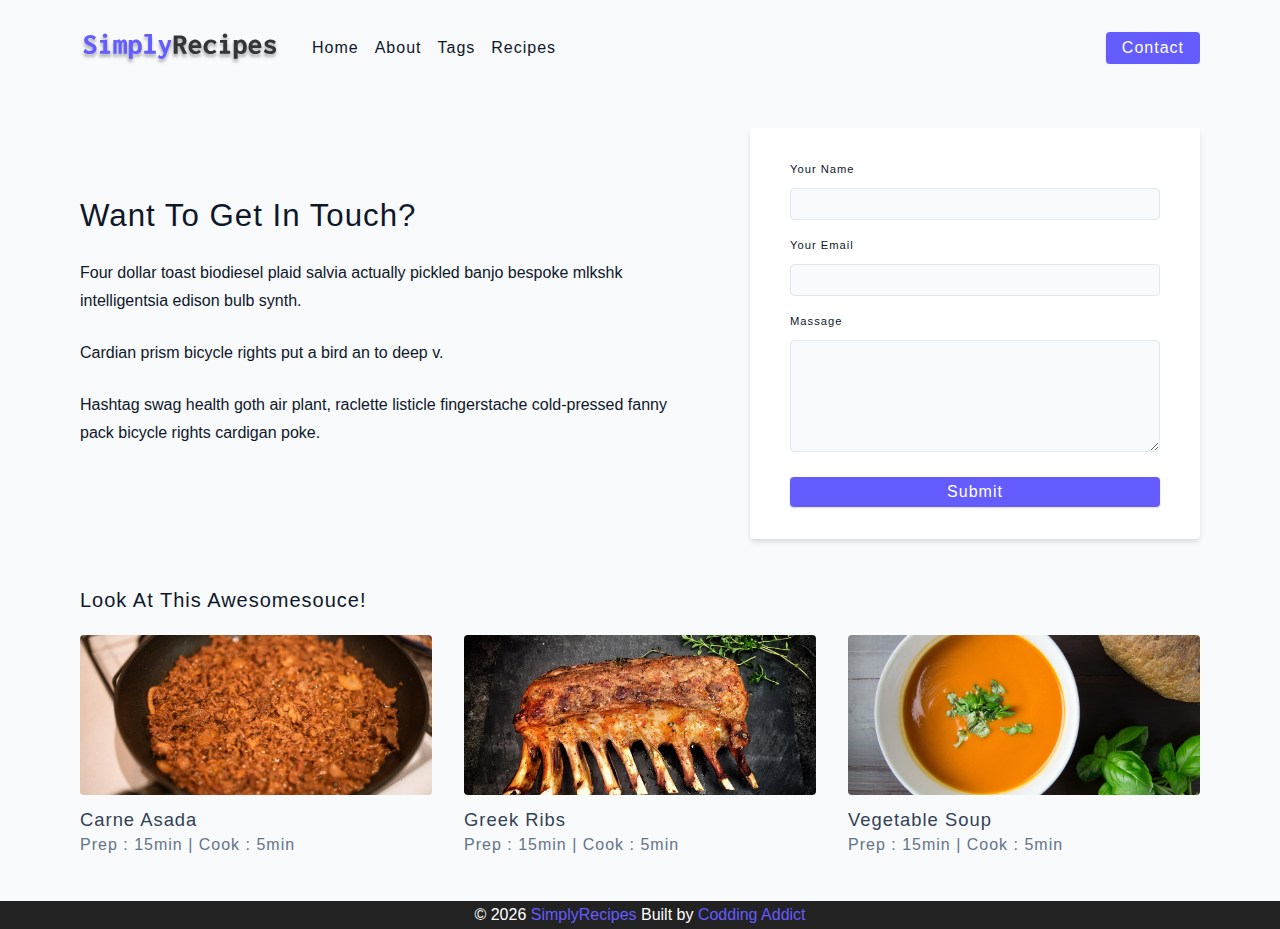
<file: html-css-simply-recipes-main/starter/contact.html>
<!DOCTYPE html>
<html lang="en">
  <head>
    <meta charset="UTF-8" />
    <meta http-equiv="X-UA-Compatible" content="IE=edge" />
    <meta name="viewport" content="width=device-width, initial-scale=1.0" />
    <title>Contact</title>
    <!-- favicon -->
    <link rel="shortcut icon" href="./assets/favicon.ico" type="image/x-icon" />
    <!-- normalize -->
    <link rel="stylesheet" href="./css/normalize.css" />
    <!-- font-awesome -->
    <link
      rel="stylesheet"
      href="https://cdnjs.cloudflare.com/ajax/libs/font-awesome/5.14.0/css/all.min.css"
    />
    <!-- main css -->
    <link rel="stylesheet" href="./css/main.css" />
  </head>
  <body>
    <!--nav-->
    <nav class="navbar">
      <div class="nav-center">
        <!-- header -->
        <div class="nav-header">
          <a href="index.html" class="nav-logo">
            <img src="./assets/logo.svg" alt="simply Recipes" />
          </a>
          <button type="button" class="btn nav-btn">
            <i class="fas fa-align-justify"></i>
          </button>
        </div>
        <!-- links -->
        <div class="nav-links">
          <a href="index.html" class="nav-link">home</a>
          <a href="about.html" class="nav-link">about</a>
          <a href="tags.html" class="nav-link">tags</a>
          <a href="recipes.html" class="nav-link">recipes</a>
          <div class="nav-link contact-link">
            <a href="contact.html" class="btn">contact</a>
          </div>
        </div>
      </div>
    </nav>
    <!-- en of nav -->
    <!-- main -->
    <main class="page">
      <section class="contact-container">
        <article class="contact-info">
          <h3>Want To Get In Touch?</h3>
          <p>
            Four dollar toast biodiesel plaid salvia actually pickled banjo
            bespoke mlkshk intelligentsia edison bulb synth.
          </p>
          <p>Cardian prism bicycle rights put a bird an to deep v.</p>
          <p>
            Hashtag swag health goth air plant, raclette listicle fingerstache
            cold-pressed fanny pack bicycle rights cardigan poke.
          </p>
        </article>
        <article>
          <form class="form contact-form">
            <!-- singe form row -->
            <div class="form-row">
              <label for="name" class="form-label"> your name</label>
              <input type="text" name="name" id="name" class="form-input" />
            </div>
            <!-- send inge form row -->
            <!-- singe form row -->
            <div class="form-row">
              <label for="email" class="form-label"> your email</label>
              <input type="text" name="email" id="email" class="form-input" />
            </div>
            <!-- send inge form row -->
            <div class="form-row">
              <label for="massage" class="form-label">Massage</label>
              <textarea
                name="massage"
                id="massage"
                class="form-textarea"
              ></textarea>
            </div>
            <button type="submit" class="btn btn-block">submit</button>
          </form>
        </article>
      </section>
      <section class="featured-recipes">
        <h5 class="featured-tittle">Look At this Awesomesouce!</h5>
        <!-- recipes list -->
        <div class="recipes-list">
          <!-- single recipe -->
          <a href="single-recipe.html" class="recipe">
            <img
              src="./assets/recipes/recipe-1.jpeg"
              alt="food"
              class="img recipe-img"
            />
            <h5>carne asada</h5>
            <p>Prep : 15min | Cook : 5min</p>
          </a>
          <!-- en of single recipe -->
          <!-- single recipe -->
          <a href="single-recipe.html" class="recipe">
            <img
              src="./assets/recipes/recipe-2.jpeg"
              alt="food"
              class="img recipe-img"
            />
            <h5>greek ribs</h5>
            <p>Prep : 15min | Cook : 5min</p>
          </a>
          <!-- end of single recipe -->
          <!-- single recipe -->
          <a href="single-recipe.html" class="recipe">
            <img
              src="./assets/recipes/recipe-3.jpeg"
              alt="food"
              class="img recipe-img"
            />
            <h5>vegetable soup</h5>
            <p>Prep : 15min | Cook : 5min</p>
          </a>
          <!-- end of single recipe -->
        </div>
        <!-- end recipe list -->
      </section>
    </main>

    <!-- end of main -->
    <!-- footer -->
    <footer class="page-footer">
      <p>
        &copy; <span id="date"></span>
        <span class="footer-logo">SimplyRecipes</span>
        Built by <a href="https://www.johnsmilga.com/"> Codding Addict</a>
      </p>
    </footer>

    <script src="./js/app.js"></script>
  </body>
</html>
</file>
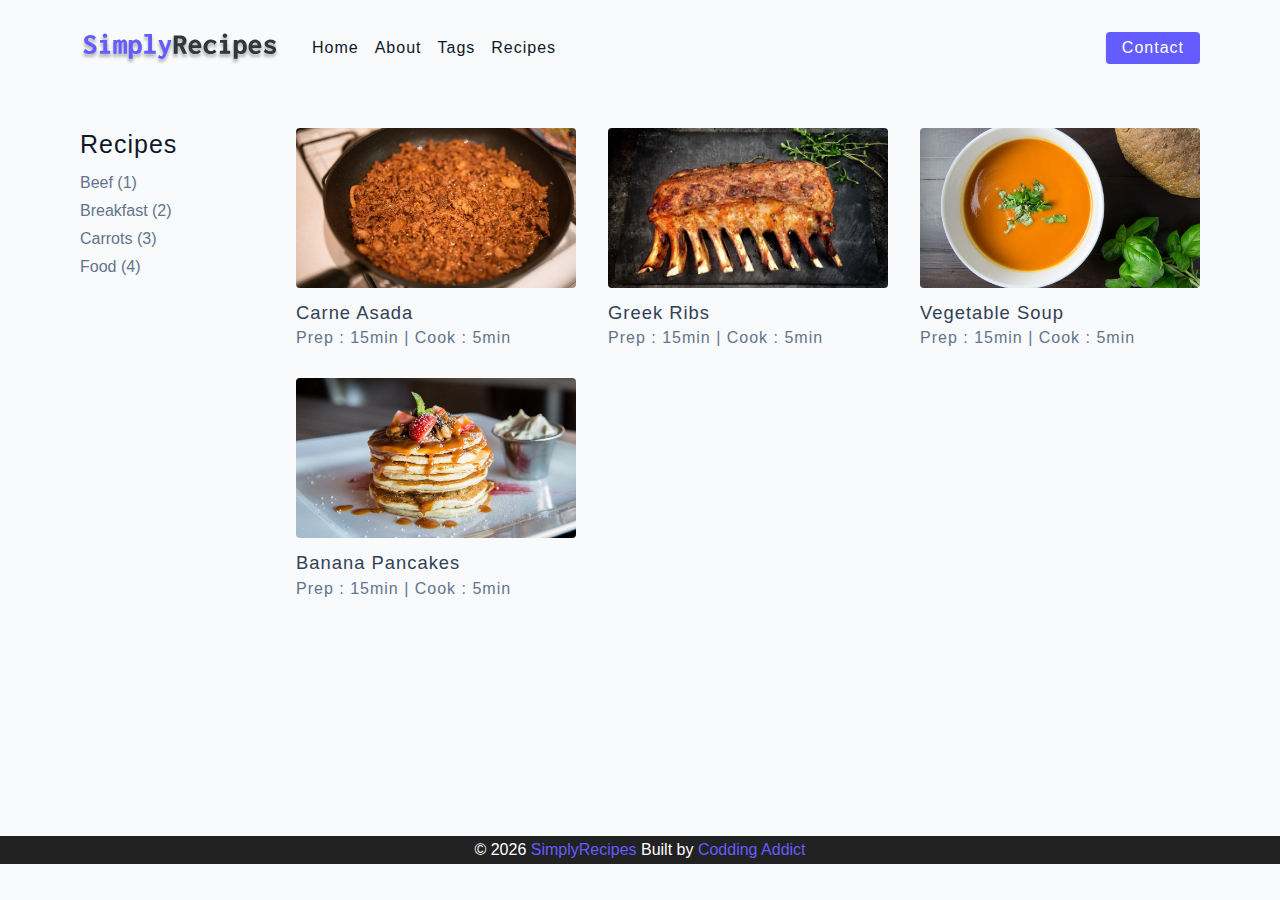
<file: html-css-simply-recipes-main/starter/recipes.html>
<!DOCTYPE html>
<html lang="en">
  <head>
    <meta charset="UTF-8" />
    <meta http-equiv="X-UA-Compatible" content="IE=edge" />
    <meta name="viewport" content="width=device-width, initial-scale=1.0" />
    <title>Simply Recipes || Starter</title>
    <!-- favicon -->
    <link rel="shortcut icon" href="./assets/favicon.ico" type="image/x-icon" />
    <!-- normalize -->
    <link rel="stylesheet" href="./css/normalize.css" />
    <!-- font-awesome -->
    <link
      rel="stylesheet"
      href="https://cdnjs.cloudflare.com/ajax/libs/font-awesome/5.14.0/css/all.min.css"
    />
    <!-- main css -->
    <link rel="stylesheet" href="./css/main.css" />
  </head>
  <body>
    <!--nav-->
    <nav class="navbar">
      <div class="nav-center">
        <!-- header -->
        <div class="nav-header">
          <a href="index.html" class="nav-logo">
            <img src="./assets/logo.svg" alt="simply Recipes" />
          </a>
          <button type="button" class="btn nav-btn">
            <i class="fas fa-align-justify"></i>
          </button>
        </div>
        <!-- links -->
        <div class="nav-links">
          <a href="index.html" class="nav-link">home</a>
          <a href="about.html" class="nav-link">about</a>
          <a href="tags.html" class="nav-link">tags</a>
          <a href="recipes.html" class="nav-link">recipes</a>
          <div class="nav-link contact-link">
            <a href="contact.html" class="btn">contact</a>
          </div>
        </div>
      </div>
    </nav>
    <!-- en of nav -->
    <!-- main -->
    <main class="page">
      <!-- recipes container -->
      <section class="recipes-container">
        <!-- tag container -->
        <div class="tags-container">
          <h4>recipes</h4>
          <div class="tags-list">
            <a href="tag-template.html"> Beef (1)</a>
            <a href="tag-template.html"> Breakfast (2)</a>
            <a href="tag-template.html"> Carrots (3)</a>
            <a href="tag-template.html"> Food (4)</a>
          </div>
        </div>
        <!-- en of tag container -->

        <!-- recipes list -->
        <div class="recipes-list">
          <!-- single recipe -->
          <a href="single-recipe.html" class="recipe">
            <img
              src="./assets/recipes/recipe-1.jpeg"
              alt="food"
              class="img recipe-img"
            />
            <h5>carne asada</h5>
            <p>Prep : 15min | Cook : 5min</p>
          </a>
          <!-- en of single recipe -->
          <!-- single recipe -->
          <a href="single-recipe.html" class="recipe">
            <img
              src="./assets/recipes/recipe-2.jpeg"
              alt="food"
              class="img recipe-img"
            />
            <h5>greek ribs</h5>
            <p>Prep : 15min | Cook : 5min</p>
          </a>
          <!-- en of single recipe -->
          <!-- single recipe -->
          <a href="single-recipe.html" class="recipe">
            <img
              src="./assets/recipes/recipe-3.jpeg"
              alt="food"
              class="img recipe-img"
            />
            <h5>vegetable soup</h5>
            <p>Prep : 15min | Cook : 5min</p>
          </a>
          <!-- en of single recipe -->
          <!-- single recipe -->
          <a href="single-recipe.html" class="recipe">
            <img
              src="./assets/recipes/recipe-4.jpeg"
              alt="food"
              class="img recipe-img"
            />
            <h5>banana pancakes</h5>
            <p>Prep : 15min | Cook : 5min</p>
          </a>
          <!-- en of single recipe -->
        </div>
        <!-- recipes of tag container -->
      </section>
    </main>

    <!-- end of main -->
    <!-- footer -->
    <footer class="page-footer">
      <p>
        &copy; <span id="date"></span>
        <span class="footer-logo">SimplyRecipes</span>
        Built by <a href="https://www.johnsmilga.com/"> Codding Addict</a>
      </p>
    </footer>

    <script src="./js/app.js"></script>
  </body>
</html>
</file>
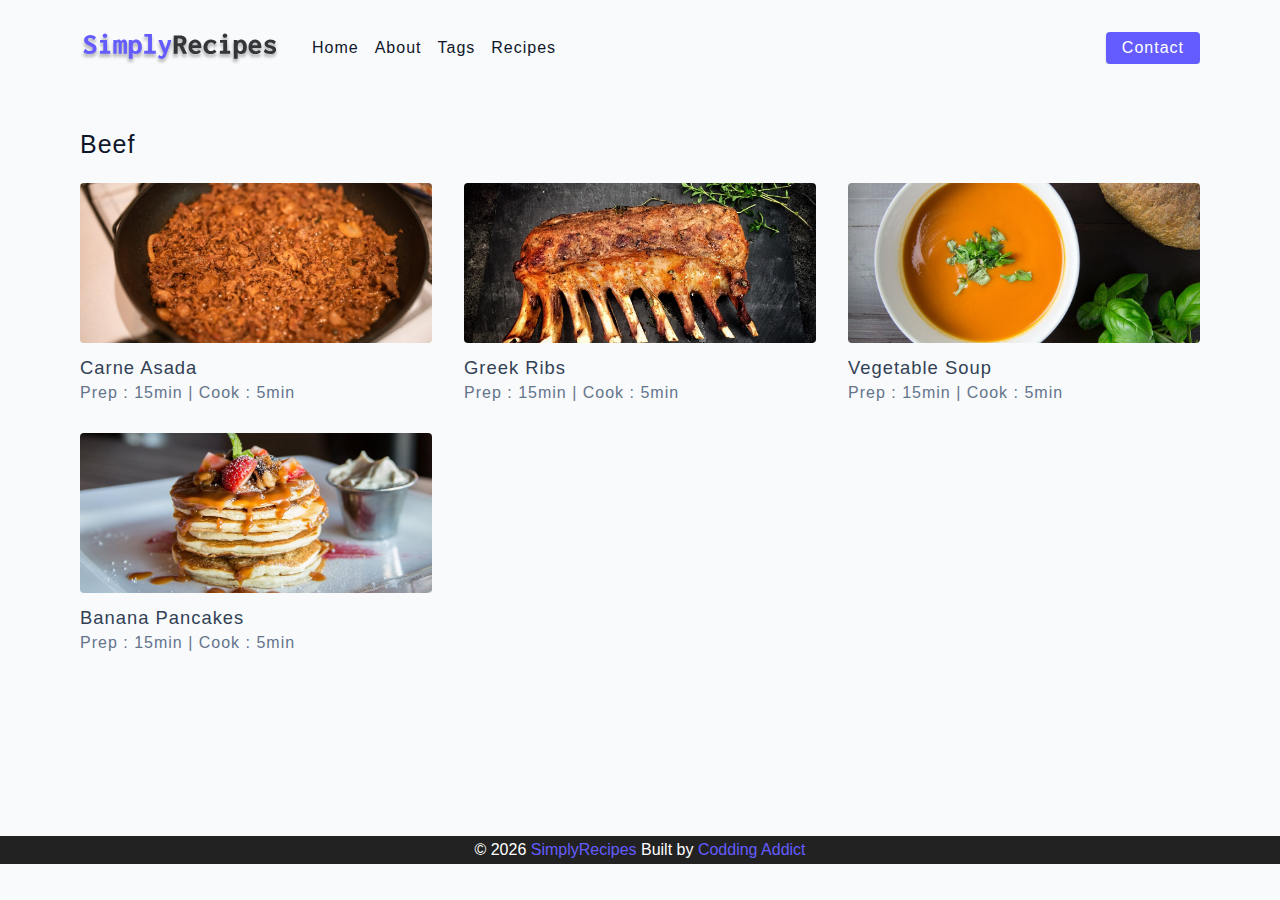
<file: html-css-simply-recipes-main/starter/tag-template.html>
<!DOCTYPE html>
<html lang="en">
  <head>
    <meta charset="UTF-8" />
    <meta http-equiv="X-UA-Compatible" content="IE=edge" />
    <meta name="viewport" content="width=device-width, initial-scale=1.0" />
    <title>Beef || Starter</title>
    <!-- favicon -->
    <link rel="shortcut icon" href="./assets/favicon.ico" type="image/x-icon" />
    <!-- normalize -->
    <link rel="stylesheet" href="./css/normalize.css" />
    <!-- font-awesome -->
    <link
      rel="stylesheet"
      href="https://cdnjs.cloudflare.com/ajax/libs/font-awesome/5.14.0/css/all.min.css"
    />
    <!-- main css -->
    <link rel="stylesheet" href="./css/main.css" />
  </head>
  <body>
    <!--nav-->
    <nav class="navbar">
      <div class="nav-center">
        <!-- header -->
        <div class="nav-header">
          <a href="index.html" class="nav-logo">
            <img src="./assets/logo.svg" alt="simply Recipes" />
          </a>
          <button type="button" class="btn nav-btn">
            <i class="fas fa-align-justify"></i>
          </button>
        </div>
        <!-- links -->
        <div class="nav-links">
          <a href="index.html" class="nav-link">home</a>
          <a href="about.html" class="nav-link">about</a>
          <a href="tags.html" class="nav-link">tags</a>
          <a href="recipes.html" class="nav-link">recipes</a>
          <div class="nav-link contact-link">
            <a href="contact.html" class="btn">contact</a>
          </div>
        </div>
      </div>
    </nav>
    <!-- en of nav -->
    <!-- main -->
    <main class="page">
      <div>
        <h4>Beef</h4>
        <!-- recipes list -->
        <div class="recipes-list">
          <!-- single recipe -->
          <a href="single-recipe.html" class="recipe">
            <img
              src="./assets/recipes/recipe-1.jpeg"
              alt="food"
              class="img recipe-img"
            />
            <h5>carne asada</h5>
            <p>Prep : 15min | Cook : 5min</p>
          </a>
          <!-- en of single recipe -->
          <!-- single recipe -->
          <a href="single-recipe.html" class="recipe">
            <img
              src="./assets/recipes/recipe-2.jpeg"
              alt="food"
              class="img recipe-img"
            />
            <h5>greek ribs</h5>
            <p>Prep : 15min | Cook : 5min</p>
          </a>
          <!-- end of single recipe -->
          <!-- single recipe -->
          <a href="single-recipe.html" class="recipe">
            <img
              src="./assets/recipes/recipe-3.jpeg"
              alt="food"
              class="img recipe-img"
            />
            <h5>vegetable soup</h5>
            <p>Prep : 15min | Cook : 5min</p>
          </a>
          <!-- end of single recipe -->
          <!-- single recipe -->
          <a href="single-recipe.html" class="recipe">
            <img
              src="./assets/recipes/recipe-4.jpeg"
              alt="food"
              class="img recipe-img"
            />
            <h5>banana pancakes</h5>
            <p>Prep : 15min | Cook : 5min</p>
          </a>
          <!-- end of single recipe -->
        </div>
        <!-- end recipe list -->
      </div>
    </main>

    <!-- end of main -->
    <!-- footer -->
    <footer class="page-footer">
      <p>
        &copy; <span id="date"></span>
        <span class="footer-logo">SimplyRecipes</span>
        Built by <a href="https://www.johnsmilga.com/"> Codding Addict</a>
      </p>
    </footer>

    <script src="./js/app.js"></script>
  </body>
</html>
</file>
<file: html-css-simply-recipes-main/final/css/main.css>
*,
::after,
::before {
  box-sizing: border-box;
}
/* fonts */

@import url("https://fonts.googleapis.com/css2?family=Roboto:wght@400;500;600&family=Montserrat&display=swap");
html {
  font-size: 100%;
} /*16px*/

:root {
  /* colors */
  --primary-100: #e2e0ff;
  --primary-200: #c1beff;
  --primary-300: #a29dff;
  --primary-400: #837dff;
  --primary-500: #645cff;
  --primary-600: #504acc;
  --primary-700: #3c3799;
  --primary-800: #282566;
  --primary-900: #141233;

  /* grey */
  --grey-50: #f8fafc;
  --grey-100: #f1f5f9;
  --grey-200: #e2e8f0;
  --grey-300: #cbd5e1;
  --grey-400: #94a3b8;
  --grey-500: #64748b;
  --grey-600: #475569;
  --grey-700: #334155;
  --grey-800: #1e293b;
  --grey-900: #0f172a;
  /* rest of the colors */
  --black: #222;
  --white: #fff;
  --red-light: #f8d7da;
  --red-dark: #842029;
  --green-light: #d1e7dd;
  --green-dark: #0f5132;

  /* fonts  */
  --headingFont: "Roboto", sans-serif;
  --bodyFont: "Nunito", sans-serif;
  --smallText: 0.7em;
  /* rest of the vars */
  --backgroundColor: var(--grey-50);
  --textColor: var(--grey-900);
  --borderRadius: 0.25rem;
  --letterSpacing: 1px;
  --transition: 0.3s ease-in-out all;
  --max-width: 1120px;
  --fixed-width: 600px;

  /* box shadow*/
  --shadow-1: 0 1px 3px 0 rgba(0, 0, 0, 0.1), 0 1px 2px 0 rgba(0, 0, 0, 0.06);
  --shadow-2: 0 4px 6px -1px rgba(0, 0, 0, 0.1),
    0 2px 4px -1px rgba(0, 0, 0, 0.06);
  --shadow-3: 0 10px 15px -3px rgba(0, 0, 0, 0.1),
    0 4px 6px -2px rgba(0, 0, 0, 0.05);
  --shadow-4: 0 20px 25px -5px rgba(0, 0, 0, 0.1),
    0 10px 10px -5px rgba(0, 0, 0, 0.04);
}

body {
  background: var(--backgroundColor);
  font-family: var(--bodyFont);
  font-weight: 400;
  line-height: 1.75;
  color: var(--textColor);
}

p {
  margin-top: 0;
  margin-bottom: 1.5rem;
  max-width: 40em;
}

h1,
h2,
h3,
h4,
h5 {
  margin: 0;
  margin-bottom: 1.38rem;
  font-family: var(--headingFont);
  font-weight: 400;
  line-height: 1.3;
  text-transform: capitalize;
  letter-spacing: var(--letterSpacing);
}

h1 {
  margin-top: 0;
  font-size: 3.052rem;
}

h2 {
  font-size: 2.441rem;
}

h3 {
  font-size: 1.953rem;
}

h4 {
  font-size: 1.563rem;
}

h5 {
  font-size: 1.25rem;
}

small,
.text-small {
  font-size: var(--smallText);
}

a {
  text-decoration: none;
}
ul {
  list-style-type: none;
  padding: 0;
}

.img {
  width: 100%;
  display: block;
  object-fit: cover;
}
/* buttons */

.btn {
  cursor: pointer;
  color: var(--white);
  background: var(--primary-500);
  border: transparent;
  border-radius: var(--borderRadius);
  letter-spacing: var(--letterSpacing);
  padding: 0.375rem 0.75rem;
  box-shadow: var(--shadow-1);
  transition: var(--transtion);
  text-transform: capitalize;
  display: inline-block;
}
.btn:hover {
  background: var(--primary-700);
  box-shadow: var(--shadow-3);
}
.btn-hipster {
  color: var(--primary-500);
  background: var(--primary-200);
}
.btn-hipster:hover {
  color: var(--primary-200);
  background: var(--primary-700);
}
.btn-block {
  width: 100%;
}

/* alerts */
.alert {
  padding: 0.375rem 0.75rem;
  margin-bottom: 1rem;
  border-color: transparent;
  border-radius: var(--borderRadius);
}

.alert-danger {
  color: var(--red-dark);
  background: var(--red-light);
}
.alert-success {
  color: var(--green-dark);
  background: var(--green-light);
}
/* form */

.form {
  width: 90vw;
  max-width: var(--fixed-width);
  background: var(--white);
  border-radius: var(--borderRadius);
  box-shadow: var(--shadow-2);
  padding: 2rem 2.5rem;
  margin: 3rem auto;
}
.form-label {
  display: block;
  font-size: var(--smallText);
  margin-bottom: 0.5rem;
  text-transform: capitalize;
  letter-spacing: var(--letterSpacing);
}
.form-input,
.form-textarea {
  width: 100%;
  padding: 0.375rem 0.75rem;
  border-radius: var(--borderRadius);
  background: var(--backgroundColor);
  border: 1px solid var(--grey-200);
}

.form-row {
  margin-bottom: 1rem;
}

.form-textarea {
  height: 7rem;
}
::placeholder {
  font-family: inherit;
  color: var(--grey-400);
}
.form-alert {
  color: var(--red-dark);
  letter-spacing: var(--letterSpacing);
  text-transform: capitalize;
}
/* alert */

@keyframes spinner {
  to {
    transform: rotate(360deg);
  }
}

.loading {
  width: 6rem;
  height: 6rem;
  border: 5px solid var(--grey-400);
  border-radius: 50%;
  border-top-color: var(--primary-500);
  animation: spinner 0.6s linear infinite;
}
.loading {
  margin: 0 auto;
}
/* title */

.title {
  text-align: center;
}

.title-underline {
  background: var(--primary-500);
  width: 7rem;
  height: 0.25rem;
  margin: 0 auto;
  margin-top: -1rem;
}

/*
=============== 
Navbar
===============
*/

.navbar {
  display: flex;
  align-items: center;
  justify-content: center;
}
.nav-center {
  width: 90vw;
  max-width: var(--max-width);
}
.nav-header {
  height: 6rem;
  display: flex;
  justify-content: space-between;
  align-items: center;
}
.nav-header img {
  width: 200px;
}
.nav-logo {
  display: flex;
  align-items: flex-end;
}

.nav-btn {
  padding: 0.15rem 0.75rem;
}
.nav-btn i {
  font-size: 1.25rem;
}
.nav-links {
  height: 0;
  overflow: hidden;
  display: flex;
  flex-direction: column;
  transition: var(--transition);
}
.show-links {
  height: 23.9375rem;
}

.nav-link {
  display: block;
  text-align: center;
  font-size: 1.25rem;
  text-transform: capitalize;
  color: var(--grey-900);
  letter-spacing: var(--letterSpacing);
  padding: 1rem 0;
  border-top: 1px solid var(--grey-500);
  transition: var(--transition);
}
.nav-link:hover {
  color: var(--primary-500);
}

.contact-link a {
  padding: 0.15rem 1rem;
}

@media screen and (min-width: 992px) {
  .navbar {
    height: 6rem;
  }
  .nav-center {
    display: flex;
    align-items: center;
  }
  .nav-header {
    padding: 0;
    margin-right: 2rem;
    height: auto;
  }

  .nav-btn {
    display: none;
  }
  .nav-links {
    height: auto !important;
    flex-direction: row;
    align-items: center;
    width: 100%;
  }
  .nav-link {
    padding: 0;
    border-top: none;
    margin-right: 1rem;
    font-size: 1rem;
  }
  .contact-link {
    margin-right: 0;
    margin-left: auto;
  }
}
/*
=============== 
Page
===============
*/

.page {
  width: 90vw;
  max-width: var(--max-width);
  margin: 0 auto;
}
.page {
  padding-top: 2rem;
  min-height: calc(100vh - (6rem + 4rem));
}
/*
=============== 
Footer
===============
*/

.page-footer {
  text-align: center;
  height: 4rem;
  display: flex;
  align-items: center;
  justify-content: center;
  background: var(--black);
  color: var(--white);
}
.page-footer h5 {
  margin-top: 0;
  margin-bottom: 0;
}
.page-footer p {
  margin-bottom: 0;
}
.page-footer .footer-logo,
.page-footer a {
  color: var(--primary-500);
}
/*
=============== 
Hero
===============
*/

.hero {
  height: 40vh;
  position: relative;
  margin-bottom: 2rem;
  background: url("../assets/main.jpeg") center/cover no-repeat;
  border-radius: var(--borderRadius);
}
.hero-container {
  position: absolute;
  top: 0;
  left: 0;
  width: 100%;
  height: 100%;
  display: flex;
  align-items: center;
  justify-content: center;
  background: rgba(0, 0, 0, 0.4);
  border-radius: var(--borderRadius);
}
.hero-text {
  color: var(--white);
  text-align: center;
}

@media only screen and (min-width: 768px) {
  .hero-text h1 {
    font-size: 4rem;
    margin-bottom: 0;
  }
}

/*
=============== 
Recipes 
===============
*/

.recipes-container {
  display: grid;
  gap: 2rem 1rem;
}

.recipes-list {
  display: grid;
  gap: 2rem 1rem;
  padding-bottom: 3rem;
}
.tags-container {
  order: 1;
  display: flex;
  flex-direction: column;
  padding-bottom: 3rem;
  /* background: blue; */
}
.tags-container h4 {
  margin-bottom: 0.5rem;
  font-weight: 500;
}
.tags-list {
  display: grid;
  grid-template-columns: 1fr 1fr 1fr;
}
.tags-list a {
  text-transform: capitalize;
  display: block;
  color: var(--grey-500);
  transition: var(--transition);
}
.tags-list a:hover {
  color: var(--primary-500);
}
.recipe {
  display: block;
}
.recipe-img {
  height: 15rem;
  border-radius: var(--borderRadius);
  margin-bottom: 1rem;
}
.recipe h5 {
  margin-bottom: 0;
  margin-top: 0.25rem;
  line-height: 1;
  color: var(--grey-700);
}
.recipe p {
  margin-bottom: 0;
  line-height: 1;
  color: var(--grey-500);
  margin-top: 0.5rem;
  letter-spacing: var(--letterSpacing);
}
@media screen and (min-width: 576px) {
  .recipes-list {
    grid-template-columns: 1fr 1fr;
  }
  .recipe-img {
    height: 10rem;
  }
}

@media screen and (min-width: 992px) {
  .recipes-container {
    grid-template-columns: 200px 1fr;
    gap: 1rem;
  }
  .recipes-list {
    grid-template-columns: 1fr 1fr;
  }

  .recipe p {
    font-size: 0.85rem;
  }
  .tags-container {
    order: 0;
    /* background: blue; */
  }
  .tags-list {
    display: grid;
    grid-template-columns: 1fr;
  }
}

@media screen and (min-width: 1200px) {
  .recipe h5 {
    font-size: 1.15rem;
  }
  .recipes-list {
    grid-template-columns: 1fr 1fr 1fr;
  }
}
/*
=============== 
Error
===============
*/
.error-page {
  text-align: center;
  padding-top: 5rem;
}
.error-page h1 {
  font-size: 9rem;
}
/*
=============== 
About Page
===============
*/

.about-page h2 {
  text-transform: none;
  font-weight: bold;
}
.about-page {
  display: grid;
  gap: 2rem 4rem;
  padding-bottom: 3rem;
}
.about-img {
  border-radius: var(--borderRadius);
  height: 300px;
}

@media screen and (min-width: 992px) {
  .about-page {
    grid-template-columns: 1fr 1fr;
    grid-template-rows: 400px;
    align-items: center;
  }
  .about-img {
    height: 100%;
  }
}

.featured-title {
  text-align: center;
}
/*
=============== 
Contact Page
===============
*/
.contact-form {
  width: 100%;
  margin: 0;
}
.contact-container {
  display: grid;
  gap: 2rem 3rem;
  padding-bottom: 3rem;
}
@media screen and (min-width: 992px) {
  .contact-container {
    grid-template-columns: 1fr 450px;
    align-items: center;
  }
}

/*
=============== 
Tags Page
===============
*/

.tags-wrapper {
  display: grid;
  gap: 2rem;
  padding-bottom: 3rem;
}
.tag {
  background: var(--grey-500);
  border-radius: var(--borderRadius);
  text-align: center;
  color: var(--white);
  transition: var(--transition);
  padding: 0.75rem 0;
}
.tag:hover {
  background: var(--primary-500);
}
.tag h5,
.tag p {
  margin-bottom: 0;
}
.tag h5 {
  font-weight: 600;
}
@media screen and (min-width: 576px) {
  .tags-wrapper {
    grid-template-columns: 1fr 1fr;
  }
}
@media screen and (min-width: 992px) {
  .tags-wrapper {
    grid-template-columns: 1fr 1fr 1fr;
  }
}

/*
=============== 
Recipe Template
===============
*/

.recipe-hero {
  display: grid;
  gap: 3rem;
}

.recipe-hero-img {
  height: 300px;
  border-radius: var(--borderRadius);
}
.recipe-info p {
  color: var(--grey-600);
}
.recipe-icons {
  display: grid;
  grid-template-columns: repeat(3, 1fr);
  gap: 1rem;
  margin: 2rem 0;
  text-align: center;
}
.recipe-icons i {
  font-size: 1.5rem;
  color: var(--primary-500);
}
.recipe-icons h5,
.recipe-icons p {
  margin-bottom: 0;
  font-size: 0.85em;
}

.recipe-icons p {
  color: var(--grey-600);
}
.recipe-tags {
  display: flex;
  align-items: center;
  flex-wrap: wrap;
  font-size: 0.7em;
  font-weight: 600;
}
.recipe-tags a {
  background: var(--primary-500);
  border-radius: var(--borderRadius);
  color: var(--white);
  padding: 0.05rem 0.5rem;
  margin: 0 0.25rem;
  text-transform: capitalize;
}
@media screen and (min-width: 992px) {
  .recipe-hero {
    grid-template-columns: 4fr 5fr;
    align-items: center;
  }
}
.recipe-content {
  padding: 3rem 0;
  display: grid;
  gap: 2rem 5rem;
}
@media screen and (min-width: 992px) {
  .recipe-content {
    grid-template-columns: 2fr 1fr;
  }
}
.single-instruction header {
  display: grid;
  grid-template-columns: auto 1fr;
  gap: 1.5rem;
  align-items: center;
}
.single-instruction header p {
  text-transform: uppercase;
  font-weight: 600;
  color: var(--primary-500);
  margin-bottom: 0;
}
.single-instruction > p {
  color: var(--grey-700);
}

.single-instruction header div {
  height: 2px;
  background: var(--grey-300);
}

.second-column {
  display: grid;
  row-gap: 2rem;
}

.single-ingredient {
  border-bottom: 2px solid var(--grey-300);
  padding-bottom: 0.75rem;
  color: var(--grey-700);
}
.single-tool {
  border-bottom: 2px solid var(--grey-300);
  padding-bottom: 0.75rem;
  color: var(--primary-500);
  text-transform: capitalize;
}
</file>
<file: html-css-simply-recipes-main/starter/css/main.css>
*,
::after,
::before {
  box-sizing: border-box;
}
/* fonts */

@import url("https://fonts.googleapis.com/css2?family=Roboto:wght@400;500;600&family=Montserrat&display=swap");
html {
  font-size: 100%;
} /*16px*/

:root {
  /* colors */
  --primary-100: #e2e0ff;
  --primary-200: #c1beff;
  --primary-300: #a29dff;
  --primary-400: #837dff;
  --primary-500: #645cff;
  --primary-600: #504acc;
  --primary-700: #3c3799;
  --primary-800: #282566;
  --primary-900: #141233;

  /* grey */
  --grey-50: #f8fafc;
  --grey-100: #f1f5f9;
  --grey-200: #e2e8f0;
  --grey-300: #cbd5e1;
  --grey-400: #94a3b8;
  --grey-500: #64748b;
  --grey-600: #475569;
  --grey-700: #334155;
  --grey-800: #1e293b;
  --grey-900: #0f172a;
  /* rest of the colors */
  --black: #222;
  --white: #fff;
  --red-light: #f8d7da;
  --red-dark: #842029;
  --green-light: #d1e7dd;
  --green-dark: #0f5132;

  /* fonts  */
  --headingFont: "Roboto", sans-serif;
  --bodyFont: "Nunito", sans-serif;
  --smallText: 0.7em;
  /* rest of the vars */
  --backgroundColor: var(--grey-50);
  --textColor: var(--grey-900);
  --borderRadius: 0.25rem;
  --letterSpacing: 1px;
  --transition: 0.3s ease-in-out all;
  --max-width: 1120px;
  --fixed-width: 600px;

  /* box shadow*/
  --shadow-1: 0 1px 3px 0 rgba(0, 0, 0, 0.1), 0 1px 2px 0 rgba(0, 0, 0, 0.06);
  --shadow-2: 0 4px 6px -1px rgba(0, 0, 0, 0.1),
    0 2px 4px -1px rgba(0, 0, 0, 0.06);
  --shadow-3: 0 10px 15px -3px rgba(0, 0, 0, 0.1),
    0 4px 6px -2px rgba(0, 0, 0, 0.05);
  --shadow-4: 0 20px 25px -5px rgba(0, 0, 0, 0.1),
    0 10px 10px -5px rgba(0, 0, 0, 0.04);
}

body {
  background: var(--backgroundColor);
  font-family: var(--bodyFont);
  font-weight: 400;
  line-height: 1.75;
  color: var(--textColor);
}

p {
  margin-top: 0;
  margin-bottom: 1.5rem;
  max-width: 40em;
}

h1,
h2,
h3,
h4,
h5 {
  margin: 0;
  margin-bottom: 1.38rem;
  font-family: var(--headingFont);
  font-weight: 400;
  line-height: 1.3;
  text-transform: capitalize;
  letter-spacing: var(--letterSpacing);
}

h1 {
  margin-top: 0;
  font-size: 3.052rem;
}

h2 {
  font-size: 2.441rem;
}

h3 {
  font-size: 1.953rem;
}

h4 {
  font-size: 1.563rem;
}

h5 {
  font-size: 1.25rem;
}

small,
.text-small {
  font-size: var(--smallText);
}

a {
  text-decoration: none;
}
ul {
  list-style-type: none;
  padding: 0;
}

.img {
  width: 100%;
  display: block;
  object-fit: cover;
}
/* buttons */

.btn {
  cursor: pointer;
  color: var(--white);
  background: var(--primary-500);
  border: transparent;
  border-radius: var(--borderRadius);
  letter-spacing: var(--letterSpacing);
  padding: 0.375rem 0.75rem;
  box-shadow: var(--shadow-1);
  transition: var(--transtion);
  text-transform: capitalize;
  display: inline-block;
}
.btn:hover {
  background: var(--primary-700);
  box-shadow: var(--shadow-3);
}
.btn-hipster {
  color: var(--primary-500);
  background: var(--primary-200);
}
.btn-hipster:hover {
  color: var(--primary-200);
  background: var(--primary-700);
}
.btn-block {
  width: 100%;
}

/* alerts */
.alert {
  padding: 0.375rem 0.75rem;
  margin-bottom: 1rem;
  border-color: transparent;
  border-radius: var(--borderRadius);
}

.alert-danger {
  color: var(--red-dark);
  background: var(--red-light);
}
.alert-success {
  color: var(--green-dark);
  background: var(--green-light);
}
/* form */

.form {
  width: 90vw;
  max-width: var(--fixed-width);
  background: var(--white);
  border-radius: var(--borderRadius);
  box-shadow: var(--shadow-2);
  padding: 2rem 2.5rem;
  margin: 3rem auto;
}
.form-label {
  display: block;
  font-size: var(--smallText);
  margin-bottom: 0.5rem;
  text-transform: capitalize;
  letter-spacing: var(--letterSpacing);
}
.form-input,
.form-textarea {
  width: 100%;
  padding: 0.375rem 0.75rem;
  border-radius: var(--borderRadius);
  background: var(--backgroundColor);
  border: 1px solid var(--grey-200);
}

.form-row {
  margin-bottom: 1rem;
}

.form-textarea {
  height: 7rem;
}
::placeholder {
  font-family: inherit;
  color: var(--grey-400);
}
.form-alert {
  color: var(--red-dark);
  letter-spacing: var(--letterSpacing);
  text-transform: capitalize;
}
/* alert */

@keyframes spinner {
  to {
    transform: rotate(360deg);
  }
}

.loading {
  width: 6rem;
  height: 6rem;
  border: 5px solid var(--grey-400);
  border-radius: 50%;
  border-top-color: var(--primary-500);
  animation: spinner 0.6s linear infinite;
}
.loading {
  margin: 0 auto;
}
/* title */

.title {
  text-align: center;
}

.title-underline {
  background: var(--primary-500);
  width: 7rem;
  height: 0.25rem;
  margin: 0 auto;
  margin-top: -1rem;
}

/*
=============== 
Navbar
===============
*/

.navbar {
  display: flex;
  justify-content: center;
  align-items: center;
  /* background: blue; */
}
.nav-center {
  width: 90vw;
  max-width: var(--max-width);
  /* background: red; */
}
.nav-header {
  height: 6rem;
  display: flex;
  justify-content: space-between;
  align-items: center;
}
.nav-logo {
  display: flex;
  align-items: center;
}
.nav-header img {
  width: 200px;
}
.nav-btn {
  padding: 0.15rem 0.75rem;
}
.nav-btn i {
  font-size: 1.25rem;
}
.nav-links {
  display: flex;
  flex-direction: column;
  /* todo */
  height: 0;
  overflow: hidden;
  transition: var(--transition);
}
.show-links {
  height: 310px;
}

.nav-link {
  display: block;
  text-align: center;
  text-transform: capitalize;
  color: var(--grey-900);
  letter-spacing: var(--letterSpacing);
  padding: 1rem 0;
  border-top: 1px solid var(--grey-500);
  transition: var(--transition);
}
.nav-link:hover {
  color: var(--primary-500);
}
.contact-link a {
  padding: 0.15rem 1rem;
}

@media screen and (min-width: 992px) {
  .nav-btn {
    display: none;
  }
  .navbar {
    height: 6rem;
  }
  .nav-center {
    display: flex;
    align-items: center;
  }
  .nav-header {
    height: auto;
    margin-right: 2rem;
    padding: 0;
  }
  .nav-links {
    height: auto !important;
    flex-direction: row;
    align-items: center;
    width: 100%;
  }
  .nav-link {
    padding: 0;
    border-top: none;
    margin-right: 1rem;
    font-size: 1rem;
  }
  .contact-link {
    margin-left: auto;
    margin-right: 0;
  }
}
/*
=============== 
page
===============
*/
.page {
  /* background-color: red; */
  width: 90vw;
  max-width: var(--max-width);
  margin: 0 auto;
  padding-top: 2rem;
  min-height: calc(100vh - (6rem + 4rem));
}
/*
=============== 
Footer
===============
*/
.page-footer {
  height: 4 rem;
  text-align: center;
  background-color: var(--black);
  color: var(--white);
  display: flex;
  align-items: center;
  justify-content: center;
}
.page-footer p {
  margin-bottom: 0;
}
.footer-logo,
.page-footer a {
  color: var(--primary-500);
}
/*
=============== 
Hero
===============
*/
.hero {
  height: 40vh;
  background: url(../assets/main.jpeg) center/cover no-repeat;
  margin-bottom: 2rem;
  border-radius: var(--borderRadius);
  position: relative;
}
.hero-container {
  position: absolute;
  width: 100%;
  height: 100%;
  top: 0;
  left: 0;
  background: rgba(0, 0, 0, 0.04);
  border-radius: var(--borderRadius);
  display: flex;
  align-items: center;
  justify-content: center;
}
.hero-text {
  text-align: center;
  color: var(--white);
}
@media screen and (min-width: 768) {
  .hero-text h1 {
    font-size: 4rem;
    margin-bottom: 0;
  }
}
/*
=============== 
Recipies
===============
*/
.recipes-container {
  display: grid;
  gap: 2rem 1rem;
}
.tags-container {
  order: 1;
  display: flex;
  flex-direction: column;
  padding-bottom: 3rem;
}
.recipes-list {
  display: grid;
  gap: 2rem;
  padding-bottom: 3rem;
}
.tags-container h4 {
  margin-bottom: 0.5rem;
  font-weight: 500;
}
.tags-list {
  display: grid;
  grid-template-columns: 1fr 1fr 1fr;
}
.tags-list a {
  text-transform: capitalize;
  display: block;
  color: var(--grey-500);
  transition: var(--transition);
}
.tags-list a:hover {
  color: var(--primary-500);
}
.recipe {
  display: block;
}
.recipe-img {
  height: 15rem;
  border-radius: var(--borderRadius);
  margin-bottom: 1rem;
}
.recipe h5 {
  margin-bottom: 0;
  line-height: 1;
  color: var(--grey-700);
}
.recipe p {
  margin-bottom: 0;
  line-height: 1;
  margin-top: 0.5rem;
  color: var(--grey-500);
  letter-spacing: var(--letterSpacing);
}
@media screen and (min-width: 576px) {
  .recipes-list {
    grid-template-columns: 1fr 1fr;
  }
  .recipe-img {
    height: 10rem;
  }
}
@media screen and (min-width: 992px) {
  .recipes-container {
    grid-template-columns: 200px 1fr;
  }
  .recipe p {
    font-size: 0.85;
  }
  .tags-container {
    order: 0;
  }
  .tags-list {
    grid-template-columns: 1fr;
  }
}
@media screen and (min-width: 1200px) {
  .recipe h5 {
    font-size: 1.15rem;
  }
  .recipes-list {
    grid-template-columns: 1fr 1fr 1fr;
  }
}
/*
=============== 
Error
===============
*/
.error-page {
  text-align: center;
  padding-top: 5rem;
}
.error-page h1 {
  font-size: 9rem;
}
/*
=============== 
About
===============
*/
.about-page h2 {
  text-transform: none;
  font-size: bold;
}
.about-page {
  display: grid;
  gap: 2rem 4rem;
  padding-bottom: 3rem;
}
.about-img {
  border-radius: var(--borderRadius);
  height: 300px;
}
@media screen and (min-width: 992px) {
  .about-page {
    grid-template-columns: 1fr 1fr;
    grid-template-rows: 400px;
    align-items: center;
  }
  .about-img {
    height: 100%;
  }
}

.fetured-tittle {
  text-align: center;
}
/*
=============== 
Contact Page
===============
*/
.contact-form {
  width: 100%;
  margin: 0;
}
.contact-container {
  display: grid;
  gap: 2rem 3rem;
  padding-bottom: 3rem;
}
@media screen and (min-width: 992px) {
  .contact-container {
    grid-template-columns: 1fr 450px;
    align-items: center;
  }
}
/*
=============== 
Tags Page
===============
*/
.tags-wrapper {
  display: grid;
  gap: 2rem;
  padding-bottom: 3rem;
}
.tag {
  background: var(--grey-500);
  border-radius: var(--borderRadius);
  text-align: center;
  color: var(--white);
  transition: var(--transition);
  padding: 0.75rem 0;
}
.tag:hover {
  background: var(--primary-500);
}
.tag h5,
.tag p {
  margin-bottom: 0;
}
.tag h5 {
  font-weight: 600;
}
@media screen and (min-width: 576px) {
  .tags-wrapper {
    grid-template-columns: 1fr 1fr;
  }
}
@media screen and (min-width: 992px) {
  .tags-wrapper {
    grid-template-columns: repeat(3, 1fr);
  }
}
/*
=============== 
 Single recipe page
===============
*/
.recipe-hero {
  display: grid;
  gap: 3rem;
}
.recipe-hero-img {
  height: 300px;
  border-radius: var(--borderRadius);
}
.recipe-hero p {
  color: var(--grey-600);
}
.recipe-icons {
  display: grid;
  grid-template-columns: repeat(3, 1fr);
  gap: 1rem;
  margin: 2rem 0;
  text-align: center;
}
.recipe-icons i {
  font-size: 1, 5rem;
  color: var(--primary-500);
}
.recipe-icons h5,
.recipe-icons p {
  margin-bottom: 0;
  font-size: 0.85;
}
.recipe-icons p {
  color: var(--primary-600);
}
.recipe-tags {
  display: flex;
  align-items: center;
  flex-wrap: wrap 0.7rem;
  font-size: 0.7rem;
  font-weight: 600;
}
.recipe-tags a {
  background: var(--primary-500);
  border-radius: var(--borderRadius);
  color: var(--white);
  padding: 0.05rem 0.5rem;
  margin: 0 0.25rem;
  text-transform: capitalize;
}
@media screen and (min-width: 992px) {
  .recipe-hero {
    grid-template-columns: 4fr 5fr;
    align-items: center;
  }
}
.recipe-content {
  padding: 3rem 0;
  display: grid;
  gap: 2rem 5rem;
}
@media screen and (min-width: 992px) {
  .recipe-content {
    grid-template-columns: 2fr 1fr;
  }
}
.single-instruction header {
  display: grid;
  grid-template-columns: auto 1fr;
  gap: 1.5rem;
  align-items: center;
}
.single-instruction header p {
  text-decoration: underline;
  font-weight: 600;
  margin-bottom: 0;
  color: var(--primary-500);
}
.single-instruction > p {
  color: var(--grey-700);
}
.single-instruction header div {
  height: 2px;
  background: var(--grey-300);
}
.second-column {
  display: grid;
  row-gap: 2rem;
}
.single-ingredient {
  border-bottom: 2px solid var(--grey-300);
  padding-bottom: 0.75rem;
  color: var(--grey-700);
}
.single-tool {
  border-bottom: 2px solid var(--grey-300);
  padding-bottom: 0.75rem;
  color: var(--primary-500);
  text-transform: capitalize;
}
</file>
